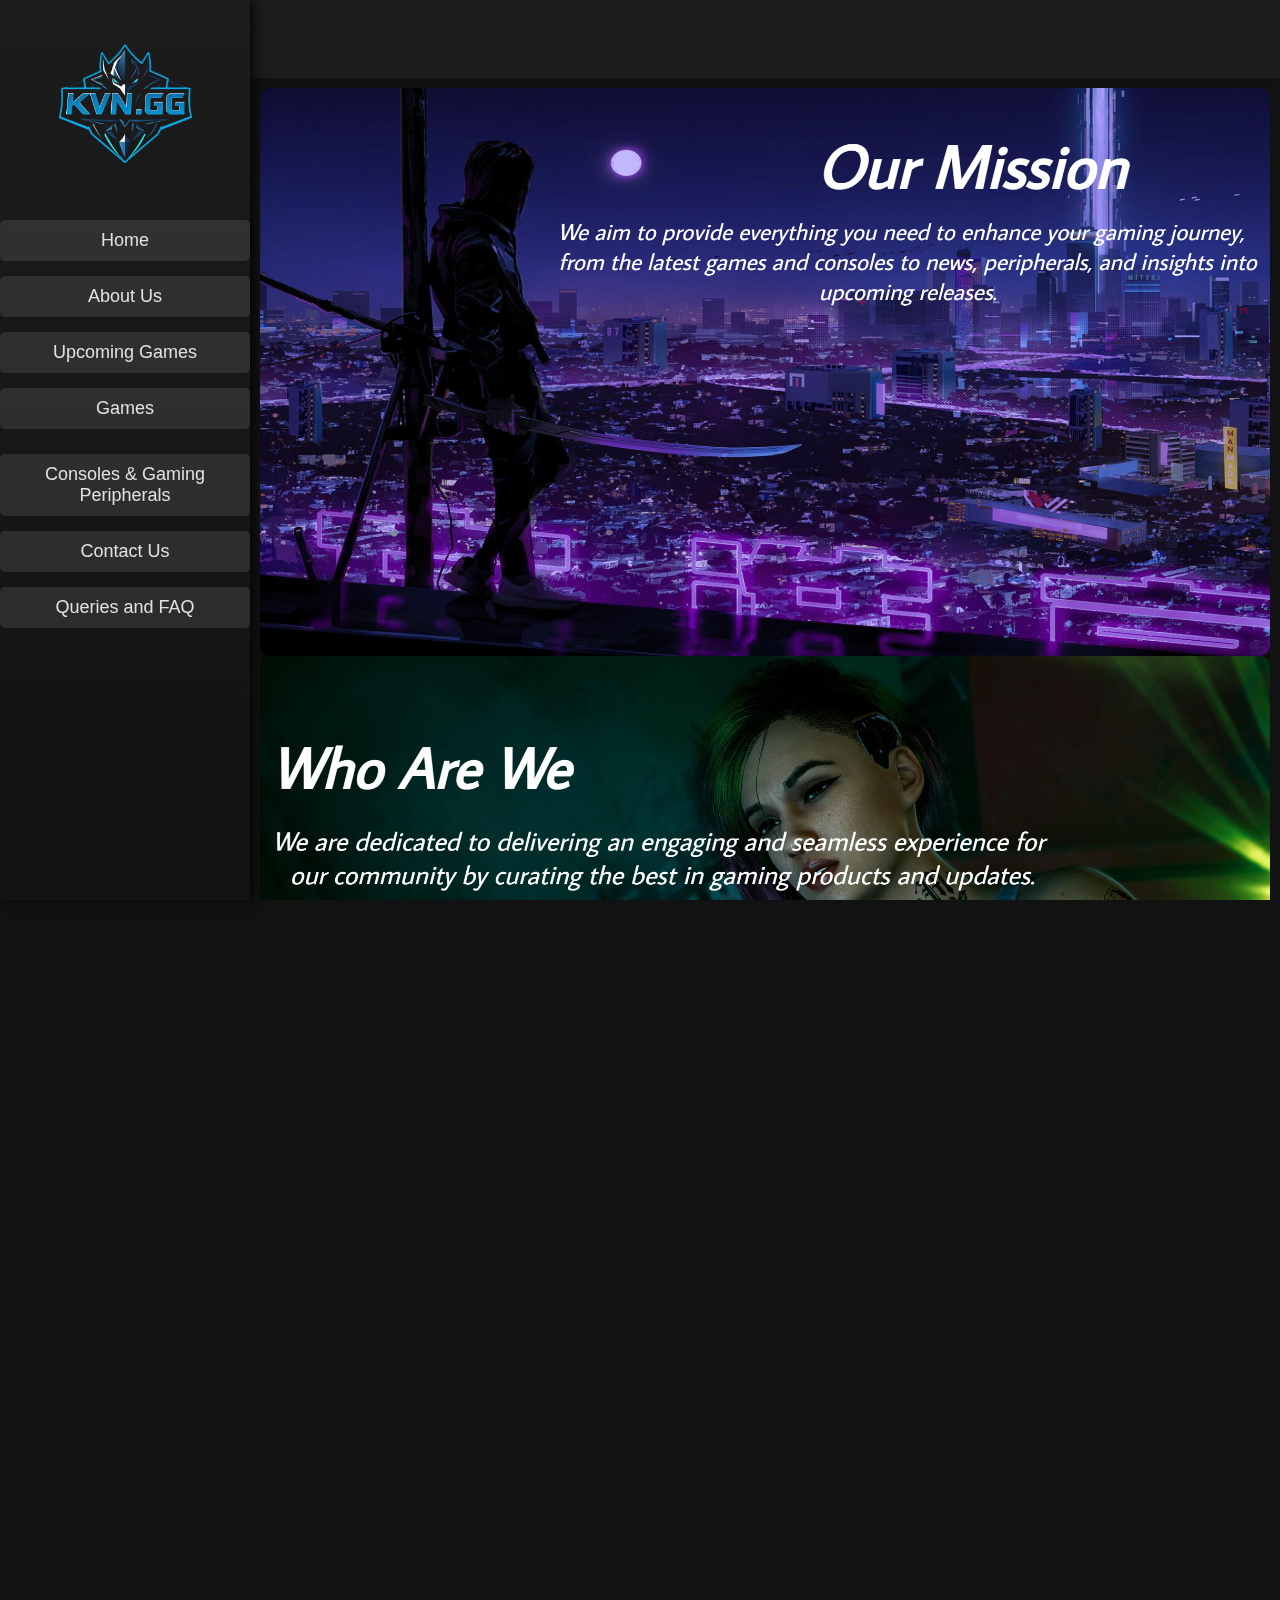
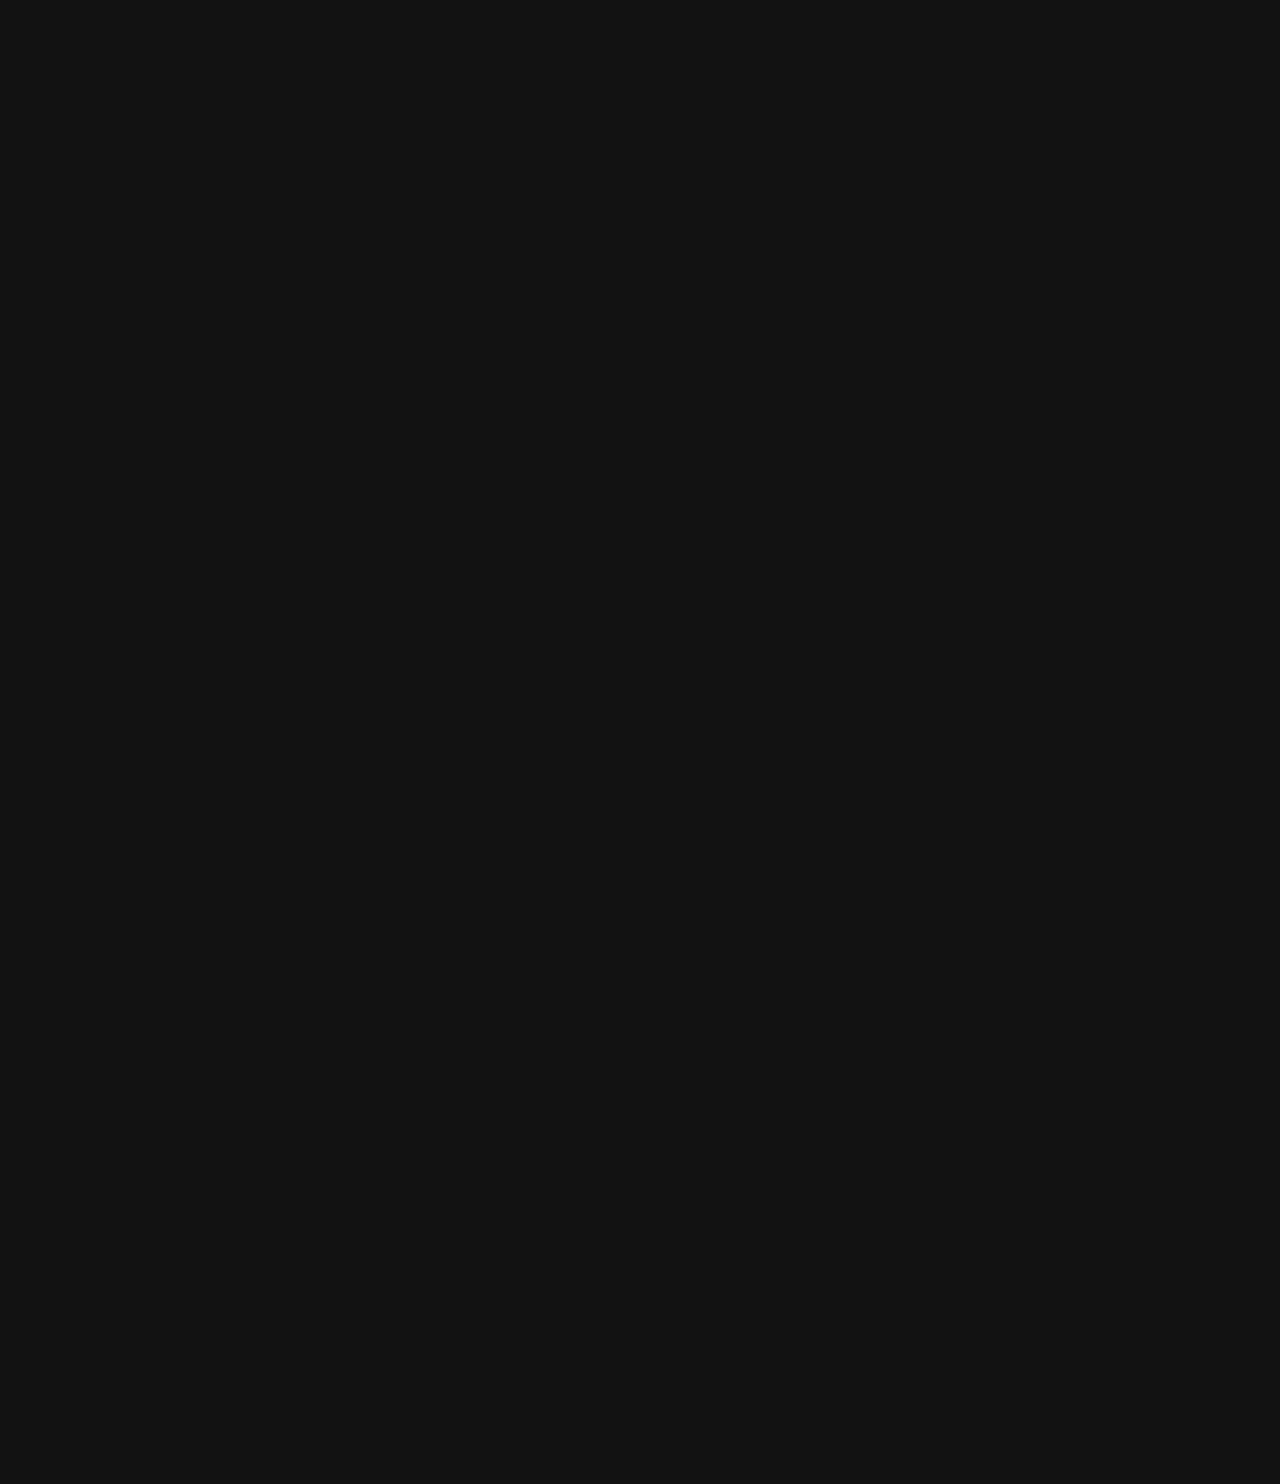
<file: aboutus.html>
<!DOCTYPE html>
<html lang="en">
<head>
    <meta charset="UTF-8">
    <meta name="viewport" content="width=device-width, initial-scale=1.0">
    <title>About Us</title>
    <link rel="stylesheet" href="./css/aboutus.css">

    <link rel="stylesheet" href="https://cdnjs.cloudflare.com/ajax/libs/font-awesome/6.0.0-beta3/css/all.min.css">
</head>
<body>

        
        <div class="nav-container">
    
            <img src="./images/kvn.gglogo.png" alt="KVN.GG Logo" class="logo">
            
            <nav>
                <ul class="nav-list">
                    <li><a href="index.html">Home</a></li>
                    <li>
                        <a href="aboutus.html">About Us</a>
                        
                    </li>
                    <li>
                        <a href="upcominggames.html">Upcoming Games</a>
                       
                    </li>
                    <li>
                        <a href="#games">Games</a>
                        <ul class="dropdown">
                            <li><a href="singleplayergames.html">Single-Player</a></li>
                            <li><a href="multiplayergames.html">Multi-Player</a></li>
                            <li><a href="coopgames.html">CO-OP</a></li>
                        </ul>
                    </li>
                    <li><a href="consoles.html">Consoles & Gaming Peripherals</a></li>
                    <li><a href="contactus.html">Contact Us</a></li>
                    <li><a href="faq.html">Queries and FAQ</a></li>
                </ul>
            </nav>
    
        </div>

    </div>

    <div class="title-bar">
        <h1 class="title-text">About Us</h1>
        <div class="auth-buttons">
            <button class="sign-in">Sign In</button>
            <button class="sign-up">Sign Up</button>
        </div>
    </div>


    <div class="article-section">
        <img src="./images/aboutusp1.jpg" alt="Our Mission">
        <img src="./images/aboutusp2.jpg" alt="Who Are We">
        <img src="./images/aboutusp3.jpg" alt="Our Vision">
    </div> 
    
    <div class="map">
        <iframe
        src="https://www.google.com/maps/embed?pb=!1m18!1m12!1m3!1d63349.48481825159!2d79.83694704999999!3d6.9389178!2m3!1f0!2f0!3f0!3m2!1i1024!2i768!4f13.1!3m3!1m2!1s0x3ae25964f21c5fa1%3A0x13ff67b4763c6d3d!2sDe%20Castro%20Point%2C%20Port%20City%20Colombo!5e0!3m2!1sen!2slk!4v1700000000000!5m2!1sen!2slk"
        class="map"
        allowfullscreen
        loading="lazy">
    </iframe>
    </div>

    <div class="table-container">
        <div class="table-header">
            <h3 class="table-title">Our Stores and Details</h3>
        </div>
        <table class="info-table">
            <thead>
                <tr>
                    <th>Offices</th>
                    <th>Opening Hours</th>
                    <th>Contact Numbers</th>
                    <th>Locations</th>
                </tr>
            </thead>
            <tbody>
                <tr>
                    <td>Head Office</td>
                    <td>8:30am - 7:30pm</td>
                    <td>0112 911 6969</td>
                    <td>Colombo 6</td>
                </tr>
                <tr>
                    <td>Office 1</td>
                    <td>8:30am - 5:30pm</td>
                    <td>0112 711 6969</td>
                    <td>Colombo 9</td>
                </tr>
                <tr>
                    <td>Office 2</td>
                    <td>8:30am - 5:30pm</td>
                    <td>0112 143 6969</td>
                    <td>Colombo 11</td>
                </tr>
                <tr>
                    <td>Office 3</td>
                    <td>8:30am - 5:30pm</td>
                    <td>0112 770 6969</td>
                    <td>Colombo 7</td>
                </tr>
            </tbody>
            <tfoot>
                <tr>
                    <td colspan="4">Where to Find Us</td>
                </tr>
            </tfoot>
        </table>
    </div>
    
    <!-- Footer -->
    <footer class="footer">
        <div class="footer-image">
            <img src="./images/kvn.gglogo2.png" alt="Footer Image">
        </div>
        <div class="footer-content">
            <p>&copy; 2024 <strong>KVN.GG</strong>. All rights reserved.</p>
            <div class="footer-icons">
                <a href="https://twitter.com" target="_blank" class="social-icon twitter" aria-label="Twitter">
                    <i class="fab fa-twitter"></i>
                </a>
                <a href="https://instagram.com" target="_blank" class="social-icon instagram" aria-label="Instagram">
                    <i class="fab fa-instagram"></i>
                </a>
                <a href="mailto:email@example.com" class="social-icon email" aria-label="Email">
                    <i class="fas fa-envelope"></i>
                </a>
            </div>
        </div>
    </footer>
</body>
</html>
</file>
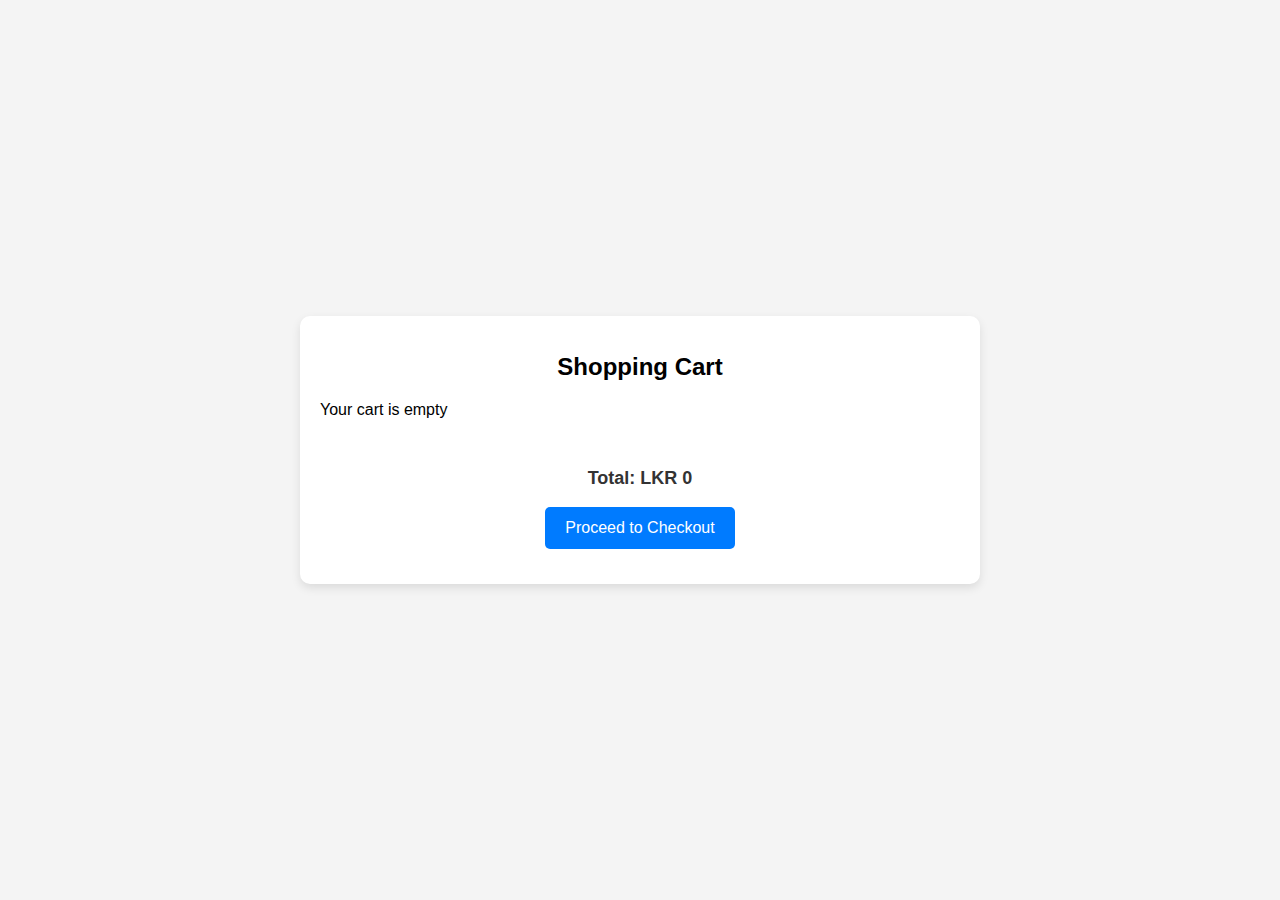
<file: cart.html>
<!DOCTYPE html>
<html lang="en">
<head>
    <meta charset="UTF-8">
    <meta name="viewport" content="width=device-width, initial-scale=1.0">
    <title>Your Cart</title>
    <link rel="stylesheet" href="css/cart.css">
    <link rel="stylesheet" href="https://cdnjs.cloudflare.com/ajax/libs/font-awesome/6.0.0-beta3/css/all.min.css">
</head>
<body>

    <div class="cart-container">
        <h1 class="cart-title">Shopping Cart</h1>
        <ul class="cart-items" id="cart-items">
           
        </ul>
        <div class="cart-footer">
            <div class="total-price">
                <p>Total: <span id="total-price">LKR 0</span></p>
            </div>
            <div class="checkout-btn-container">
                <button class="checkout-btn">Proceed to Checkout</button>
            </div>
        </div>
    </div>

    <script src="js/cart.js"></script>
</body>
</html>
</file>
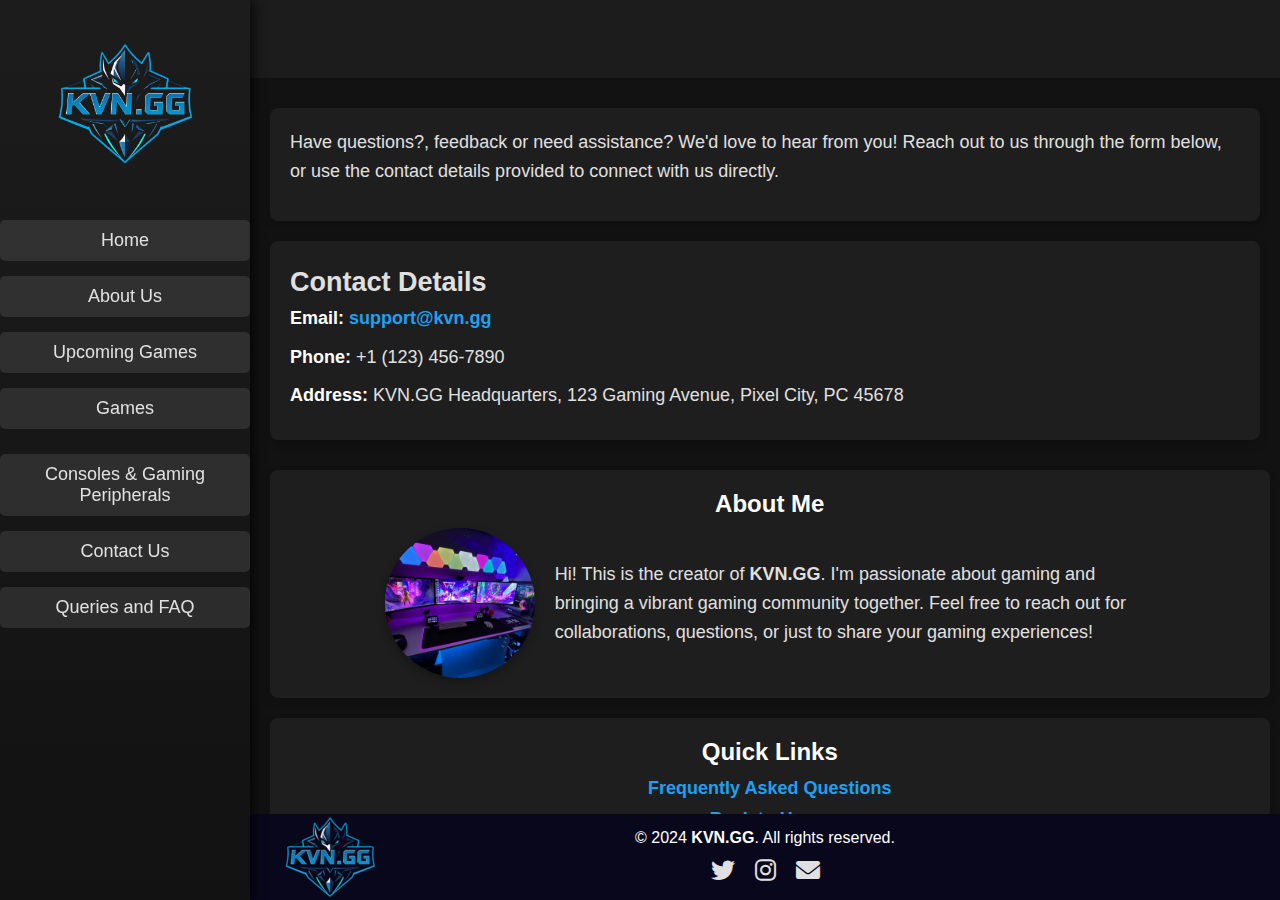
<file: contactus.html>
<!DOCTYPE html>
<html lang="en">
<head>
    <meta charset="UTF-8">
    <meta name="viewport" content="width=device-width, initial-scale=1.0">
    <title>Contact Us</title>
    <link rel="stylesheet" href="./css/contactus.css">

    <link rel="stylesheet" href="https://cdnjs.cloudflare.com/ajax/libs/font-awesome/6.0.0-beta3/css/all.min.css">
</head>
<body>
 
    <div class="nav-container">
      
        <img src="./images/kvn.gglogo.png" alt="KVN.GG Logo" class="logo">
        
  
        <nav>
            <ul class="nav-list">
                <li><a href="index.html">Home</a></li>
                <li>
                    <a href="aboutus.html">About Us</a>
                    
                </li>
                <li>
                    <a href="upcominggames.html">Upcoming Games</a>
                   
                </li>
                <li>
                    <a href="#games">Games</a>
                    <ul class="dropdown">
                        <li><a href="singleplayergames.html">Single-Player</a></li>
                        <li><a href="multiplayergames.html">Multi-Player</a></li>
                        <li><a href="coopgames.html">CO-OP</a></li>
                    </ul>
                </li>
                <li><a href="consoles.html">Consoles & Gaming Peripherals</a></li>
                <li><a href="contactus.html">Contact Us</a></li>
                <li><a href="faq.html">Queries and FAQ</a></li>
            </ul>
        </nav>

    </div>

</div>

  
<div class="title-bar">
    <h1 class="title-text">Contact Us</h1>
    <div class="auth-buttons">
        <button class="sign-in">Sign In</button>
        <button class="sign-up">Sign Up</button>
    </div>
</div>


    <div class="main-content">
        <!-- Introduction Section -->
        <section>
            <p>
                Have questions?, feedback or need assistance? We'd love to hear from you! Reach out to us through the form below, or use the contact details provided to connect with us directly.
            </p>
        </section>

        <!-- Contact Information -->
        <section>
            <h2>Contact Details</h2>
            <ul>
                <li><strong>Email:</strong> <a href="mailto:support@kvn.gg">support@kvn.gg</a></li>
                <li><strong>Phone:</strong> +1 (123) 456-7890</li>
                <li><strong>Address:</strong> KVN.GG Headquarters, 123 Gaming Avenue, Pixel City, PC 45678</li>
            </ul>
        </section>
    </div>

    <section class="about-me">
        <h2>About Me</h2>
        <div class="bio-container">
            <img src="./images/Gaming room.jpg" alt="Your Name" class="my-photo">
            <div class="bio-text">
                <p>
                    Hi! This is the creator of <strong>KVN.GG</strong>. 
                    I'm passionate about gaming and bringing a vibrant gaming community together. 
                    Feel free to reach out for collaborations, questions, or just to share your gaming experiences!
                </p>
            </div>
        </div>
    </section>

    <section class="quick-links">
        <h2>Quick Links</h2>
        <ul>
            <li><a href="faq.html">Frequently Asked Questions</a></li>
            <li><a href="index.html">Back to Home</a></li>
        </ul>
    </section>
        
    

    <!-- Footer -->
    <footer class="footer">
        <div class="footer-image">
            <img src="./images/kvn.gglogo2.png" alt="Footer Image">
        </div>
        <div class="footer-content">
            <p>&copy; 2024 <strong>KVN.GG</strong>. All rights reserved.</p>
            <div class="footer-icons">
                <a href="https://twitter.com" target="_blank" class="social-icon twitter" aria-label="Twitter">
                    <i class="fab fa-twitter"></i>
                </a>
                <a href="https://instagram.com" target="_blank" class="social-icon instagram" aria-label="Instagram">
                    <i class="fab fa-instagram"></i>
                </a>
                <a href="mailto:email@example.com" class="social-icon email" aria-label="Email">
                    <i class="fas fa-envelope"></i>
                </a>
            </div>
        </div>
    </footer>
</body>
</html>
</file>
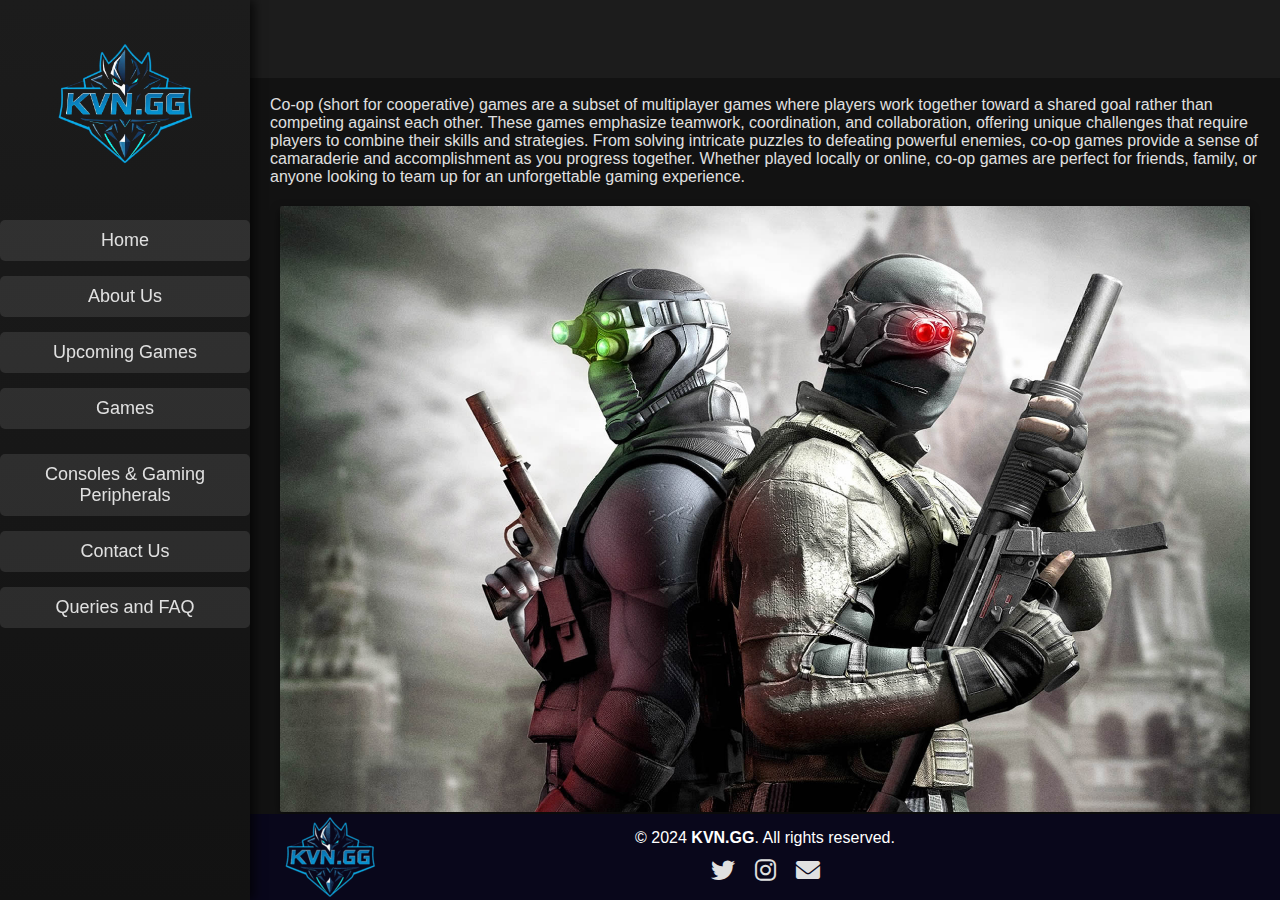
<file: coopgames.html>
<!DOCTYPE html>
<html lang="en">
<head>
    <meta charset="UTF-8">
    <meta name="viewport" content="width=device-width, initial-scale=1.0">
    <title>CO-OP Games</title>
    <link rel="stylesheet" href="./css/coopgames.css">
    <link rel="stylesheet" href="https://cdnjs.cloudflare.com/ajax/libs/font-awesome/6.0.0-beta3/css/all.min.css">
  
    <link href="https://fonts.googleapis.com/css2?family=Roboto:wght@400;700&display=swap" rel="stylesheet">
    <link href="https://fonts.googleapis.com/css2?family=Poppins:wght@300;400;600&display=swap" rel="stylesheet">
</head>
<body>

    <div class="title-bar">
        <h1 class="title-text">Best Co-op Games</h1>
        <div class="auth-buttons">
            <button class="sign-in">Sign In</button>
            <button class="sign-up">Sign Up</button>
        </div>
    </div>

    <div class="nav-container">
      
        <img src="./images/kvn.gglogo.png" alt="KVN.GG Logo" class="logo">
        
     
        <nav>
            <ul class="nav-list">
                <li><a href="index.html">Home</a></li>
                <li>
                    <a href="aboutus.html">About Us</a>
                    
                </li>
                <li>
                    <a href="upcominggames.html">Upcoming Games</a>
                   
                </li>
                <li>
                    <a href="#games">Games</a>
                    <ul class="dropdown">
                        <li><a href="singleplayergames.html">Single-Player</a></li>
                        <li><a href="multiplayergames.html">Multi-Player</a></li>
                        <li><a href="coopgames.html">CO-OP</a></li>
                    </ul>
                </li>
                <li><a href="consoles.html">Consoles & Gaming Peripherals</a></li>
                <li><a href="contactus.html">Contact Us</a></li>
                <li><a href="faq.html">Queries and FAQ</a></li>
            </ul>
        </nav>

    </div>

</div>

    <div class="main-content">

        <div class="Topic">
            <br><p>
                Co-op (short for cooperative) games are a subset of multiplayer games where players work together toward a shared goal rather 
                than competing against each other. These games emphasize teamwork, coordination, and collaboration, offering unique challenges 
                that require players to combine their skills and strategies. From solving intricate puzzles to defeating powerful enemies, 
                co-op games provide a sense of camaraderie and accomplishment as you progress together. Whether played locally or online, 
                co-op games are perfect for friends, family, or anyone looking to team up for an unforgettable gaming experience.
            </p>
        </div>
        <div class="intro-image-container">
            <img src="./images/coopall.jpg" alt="Introductory Image" class="intro-image">
            <div class="image-description">
                Sometimes gaming is better when it's about teamwork, shared laughs, and collective victories. 
                Co-op games let you and your companions join forces, whether you're solving tricky puzzles, embarking on epic adventures, 
                or battling through waves of enemies together. The beauty of co-op games lies in their ability to bring people closer—building 
                trust and coordination as you tackle challenges side by side. Our curated list of the best co-op games spans console and PC titles, 
                local couch co-op classics, and online multiplayer hits. From lighthearted fun to intense, strategy-driven gameplay, these 
                co-op experiences are perfect for friends, family, or anyone looking to team up for an unforgettable gaming journey. 
                Dive in and discover the best co-op games to play right now!
            </div>
        </div>  
       
        <div class="article-list">
            <div class="article-title">   
                <h2>A Way Out </h2>
            </div>
                <ul>
                    <li>
                        <a href="#">
                            <img src="./images/awayaoutcoop.jpg" alt="Article Image">
                            <p>Price: LKR 12,000 <br> Release Date: March 23, 2018 <br> Platforms: PlayStation 4, Xbox One, Xbox Series X and Series S, Microsoft Windows</p>
                            <div class="article-details">
                                <span> A Way Out is a cooperative action-adventure game played from a third-person perspective. It is specifically designed for split-screen 
                                    cooperative multiplayer. In the game, players control Leo and Vincent, two convicted prisoners 
                                    who must break out of prison and stay on the run from authorities.</span>
                            </div>
                        </a>
                    </li>
                    <li>
                        <div class="article-title">   
                            <h2>Dying Light 2 Stay Human </h2>
                        </div>
                    <a href="#">
                        <img src="./images/dyinglightcoop.jpg" alt="Article Image">
                        <p>Price: LKR 18,000 <br> Release Date: February 3, 2022 <br> Platforms: PlayStation 5, PlayStation 4, Xbox One, Nintendo Switch, Xbox Series X and Series S, GeForce Now, Microsoft Windows</p>
                        <div class="article-details">
                            <span> Dying Light 2 is a cooperative action role-playing survival horror video game featuring a zombie apocalyptic-themed open world. 
                                Set 22 years after Dying Light, it stars a new protagonist named Aiden Caldwell (voiced by Jonah Scott), who has various parkour skills.</span>
                        </div>
                    </a>
                </li>
                <li>
                    <div class="article-title">   
                        <h2>It Takes Two </h2>
                    </div>
                    <a href="#">
                        <img src="./images/ittakestwo.jpg" alt="Article Image">
                        <p>Price: LKR 12,000 <br>Release Date: March 25, 2021 <br>Platforms:  PlayStation 5, Nintendo Switch, PlayStation 4, Xbox One, Microsoft Windows</p>
                        <div class="article-details">
                            <span> It Takes Two is an action-adventure video game with elements from platform games. It is specifically designed for 
                                split-screen cooperative multiplayer. The game features a large number of game mechanics from various video game genres.
                                For instance, in one level, Cody gains the ability to rewind time, whereas May can replicate herself. 
                                Players have to cooperate with each other and utilize these abilities in order to progress.</span>
                        </div>
                    </a>
                </li>
                <li>
                    <div class="article-title">   
                        <h2>The Dark Pictures Anthology: Little Hope </h2>
                    </div>
                    <a href="#">
                        <img src="./images/littlehope.jpg" alt="Articl Image">
                        <p>Price: LKR 6,000 <br> Release Date: October 30, 2020 <br> Platforms: PlayStation 5, Nintendo Switch, PlayStation 4, GeForce Now, Xbox Series X and Series S, Microsoft Windows, Xbox One </p>
                        <div class="article-details">
                            <span> The Dark Pictures Anthology: Little Hope is a video game played from a third-person perspective in which the player assumes control 
                                of five characters who are trapped in a ghost town of Little Hope. The player needs to choose different dialogue options, 
                                which will influence the course of the narrative and the relationships between the protagonists. 
                                The game can be played multiple times, as there are multiple endings and multiple scenarios based on the 
                                decisions that the players make.</span>
                        </div>
                    </a>
                </li>
                <li>
                    <div class="article-title">   
                        <h2>The Dark Pictures Anthology: Man of Medan </h2>
                    </div>
                    <a href="#">
                        <img src="./images/manofmedan.png" alt="Article Image">
                        <p>Price: LKR 6,000 <br> Release Date: August 30, 2019 <br> Platforms: PlayStation 5, Nintendo Switch, PlayStation 4, GeForce Now, Xbox Series X and Series S, Microsoft Windows, Xbox One</p>
                        <div class="article-details">
                            <span> The Dark Pictures Anthology: Man of Medan is an interactive drama and survival horror game developed on Unreal Engine 4 by Supermassive
                                Games and played from a third-person perspective in which single or multiple players assume control of five different characters 
                                that become trapped on board a ghost ship.</span>
                        </div>
                    </a>
                </li>
                <li>
                    <div class="article-title">   
                        <h2>Left 4 Dead </h2>
                    </div>
                    <a href="#">
                        <img src="./images/left4dead.jpg" alt="Article Image">
                        <p>Price: LKR 3,000 <br> Release Date: November 17, 2008 <br> Platforms: Xbox 360, Microsoft Windows, macOS, GeForce Now, Classic Mac OS</p>
                        <div class="article-details">
                            <span> Left 4 Dead is a first-person shooter in which the player takes control of one of four survivors; 
                                if human players are not available, the remaining survivors are filled by AI-controlled bots. They play through campaigns fighting
                                off the infected—living humans who have been infected with a rabies-like virus that causes psychosis. 
                                The overarching goal is not to clear infected, but only to reach the next safe area alive.</span>
                        </div>
                    </a>
                </li>
                <li>
                    <div class="article-title">   
                        <h2>Grounded </h2>
                    </div>
                    <a href="#">
                        <img src="./images/grounded.jpg" alt="Article Image">
                        <p>Price: LKR 12,000 <br> Release Date: July 28, 2020 <br> Platforms:  PlayStation 5, Nintendo Switch, PlayStation 4, Xbox One, Xbox Series X and Series S, Microsoft Windows</p>
                        <div class="article-details">
                            <span> Grounded is a cooperative survival game that can be played either in first-person or a third-person. In the game, the protagonist is 
                                shrunk to the size of an ant and must strive to survive in a backyard. In the game, the player character (Max, Willow, Pete or Hoops) 
                                needs to consume an adequate amount of food and water, or they will lose health due to starvation or dehydration respectively.</span>
                        </div>
                    </a>
                </li>
                <li>
                    <div class="article-title">   
                        <h2>The Dark Pictures Anthology: The Devil in Me </h2>
                    </div>
                    <a href="#">
                        <img src="./images/devilinme.jpg" alt="Article Image">
                        <p>Price: LKR 12,000 <br> Release Date: November 18, 2022 <br> Platforms: PlayStation 5, Nintendo Switch, PlayStation 4, GeForce Now, Xbox Series X and Series S, Microsoft Windows, Xbox One</p>
                        <div class="article-details">
                            <span> The Devil in Me is an interactive drama cooperative and survival horror game with slasher horror elements developed on Unreal Engine 4 
                                that is presented from a third-person perspective, and takes place at a replica of H. H. Holmes' 
                                "Murder Castle". Players take control of five protagonists who are members of a documentary film crew who are 
                                shooting the season finale of their documentary series that focuses on Holmes, when they receive an invite to a modern-day 
                                replica of the "Murder Castle" hotel.</span>
                        </div>
                    </a>
                </li>
                <li>
                    <div class="article-title">   
                        <h2>Little Nightmares II </h2>
                    </div>
                    <a href="#">
                        <img src="./images/littlenight.jpg" alt="Article Image">
                        <p>Price: LKR 9,000 <br> Release Date: February 10, 2021<br> Platforms: PlayStation 5, Nintendo Switch, PlayStation 4, Xbox One, Microsoft Windows</p>
                        <div class="article-details">
                            <span> Little Nightmares II is similar to its predecessor; the player explores a 3D world, encountering platforming situations and puzzles
                                that must be solved to proceed. Unlike the first game, the player is not completely helpless; Mono has the ability to grab
                                certain items and swing them to break objects or to fight back against smaller foes, although he, like Six, must rely on stealth
                                and the environment to evade larger foes.</span>
                        </div>
                    </a>
                </li>
                <li>
                    <div class="article-title">   
                        <h2>Helldivers 2 </h2>
                    </div>
                    <a href="#">
                        <img src="./images/helld2.jpg" alt="Article Image">
                        <p>Price: LKR 12,000 <br> Release Date: February 8, 2024 <br> Platforms: PlayStation 5, Microsoft Windows</p>
                        <div class="article-details">
                            <span> Helldivers 2 is a shooter game primarily played from a third-person perspective. Players complete tasks (called "Missions") 
                                in procedurally generated levels (or "Operations") while fending off hordes of enemies.
                                It features cooperative multiplayer with up to four players, but does not include a dedicated single-player 
                                campaign. </span>
                        </div>
                    </a>
                </li>
            </ul>
        </div>

    <footer class="footer">
        <div class="footer-image">
            <img src="./images/kvn.gglogo2.png" alt="Footer Image">
        </div>
        <div class="footer-content">
            <p>&copy; 2024 <strong>KVN.GG</strong>. All rights reserved.</p>
            <div class="footer-icons">
                <a href="https://twitter.com" target="_blank" class="social-icon twitter" aria-label="Twitter">
                    <i class="fab fa-twitter"></i>
                </a>
                <a href="https://instagram.com" target="_blank" class="social-icon instagram" aria-label="Instagram">
                    <i class="fab fa-instagram"></i>
                </a>
                <a href="mailto:email@example.com" class="social-icon email" aria-label="Email">
                    <i class="fas fa-envelope"></i>
                </a>
            </div>
        </div>
    </footer>

   
</body>
</html>
</file>
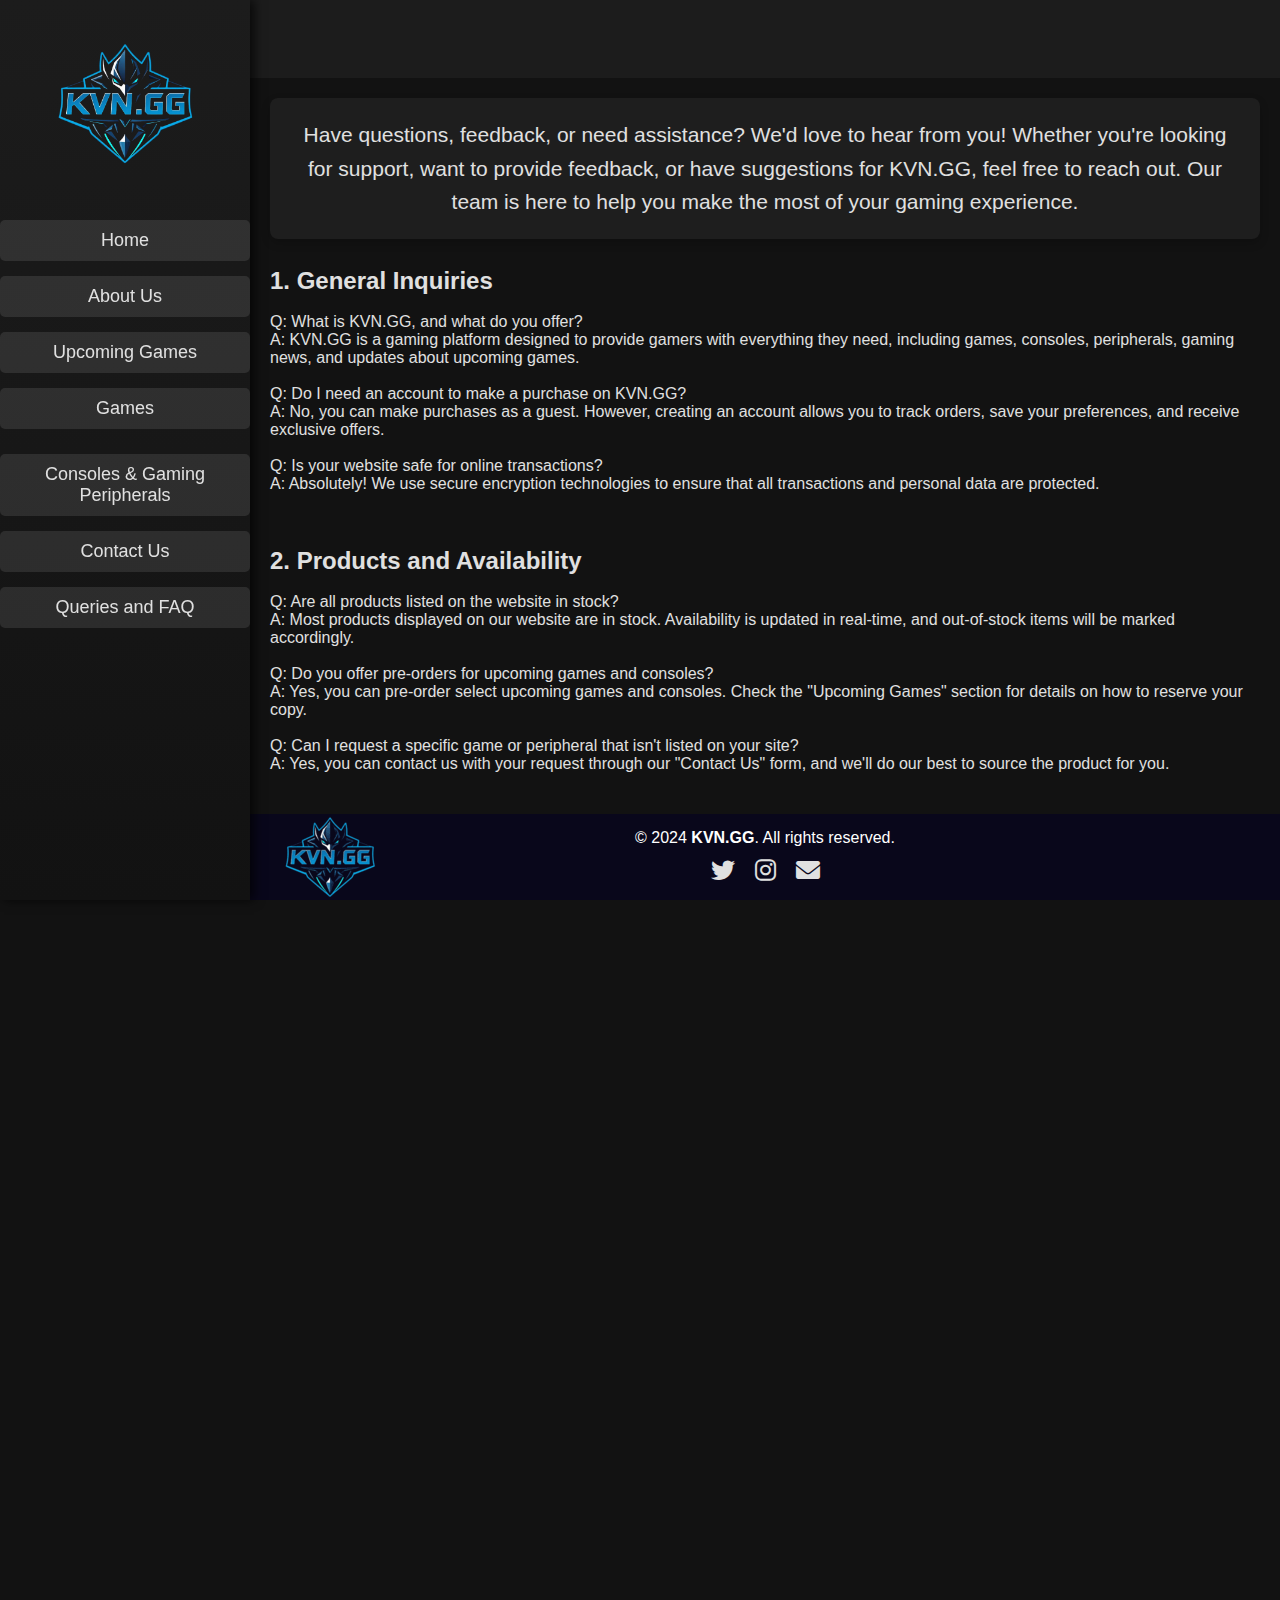
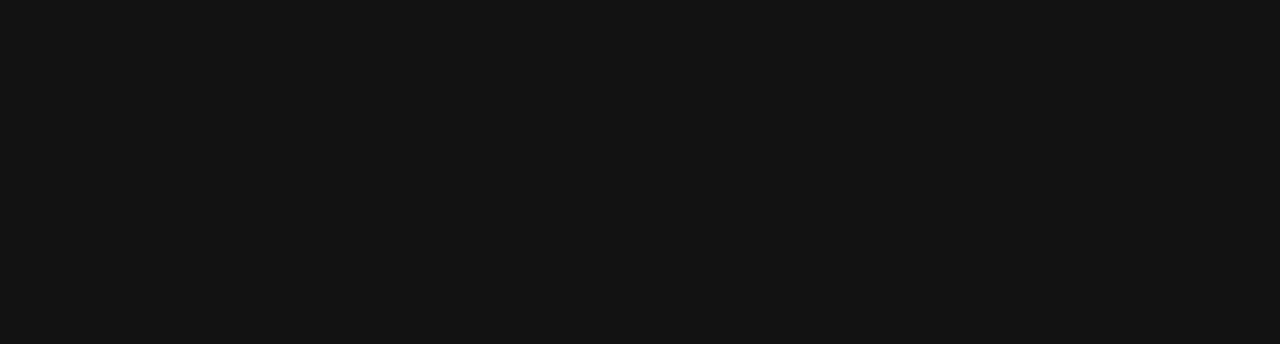
<file: faq.html>
<!DOCTYPE html>
<html lang="en">
<head>
    <meta charset="UTF-8">
    <meta name="viewport" content="width=device-width, initial-scale=1.0">
    <title>FAQ</title>
    <link rel="stylesheet" href="./css/faq.css">
    <!-- FontAwesome for Social Media Icons -->
    <link rel="stylesheet" href="https://cdnjs.cloudflare.com/ajax/libs/font-awesome/6.0.0-beta3/css/all.min.css">
</head>
<body>

        <!-- Navigation Menu -->
        <div class="nav-container">
            <!-- Logo -->
            <img src="./images/kvn.gglogo.png" alt="KVN.GG Logo" class="logo">
            
            <!-- Navigation Menu -->
            <nav>
                <ul class="nav-list">
                    <li><a href="index.html">Home</a></li>
                    <li><a href="aboutus.html">About Us</a></li>
                    <li><a href="upcominggames.html">Upcoming Games</a></li>
                    <li>
                        <a href="#games">Games</a>
                        <ul class="dropdown">
                            <li><a href="singleplayergames.html">Single-Player</a></li>
                            <li><a href="multiplayergames.html">Multi-Player</a></li>
                            <li><a href="coopgames.html">CO-OP</a></li>
                        </ul>
                    </li>
                    <li><a href="consoles.html">Consoles & Gaming Peripherals</a></li>
                    <li><a href="contactus.html">Contact Us</a></li>
                    <li><a href="faq.html">Queries and FAQ</a></li>
                </ul>
            </nav>
        </div>
    </div>

    <!-- Main Content Wrapper -->
    <div class="content-wrapper">
    
        
    <div class="title-bar">
        <h1 class="title-text">Queries and FAQ</h1>
        <div class="auth-buttons">
            <button class="sign-in">Sign In</button>
            <button class="sign-up">Sign Up</button>
        </div>
    </div>

        <div class="main-content">
            <div class="intro-section">
                <p>
                    Have questions, feedback, or need assistance? We'd love to hear from you! Whether you're looking for support, 
                    want to provide feedback, or have suggestions for KVN.GG, feel free to reach out. Our team is here to help 
                    you make the most of your gaming experience.
                </p>
            </div>

            <!-- FAQ Sections -->
            <div class="article-title">
                <br><h2>1. General Inquiries</h2><br>
            </div>
            <div class="article-list">
                <p>
                    Q: What is KVN.GG, and what do you offer?<br>
                    A: KVN.GG is a gaming platform designed to provide gamers with everything they need, including games, consoles, peripherals, 
                    gaming news, and updates about upcoming games.
                    <br><br>
                    Q: Do I need an account to make a purchase on KVN.GG?<br>
                    A: No, you can make purchases as a guest. However, creating an account allows you to track orders, save your preferences, 
                    and receive exclusive offers.
                    <br><br>
                    Q: Is your website safe for online transactions?<br>
                    A: Absolutely! We use secure encryption technologies to ensure that all transactions and personal data are protected.
                    <br><br><br>
                </p>
            </div>

            <div class="article-title">
                <br><h2>2. Products and Availability</h2><br>
            </div>
            <div class="article-list">
                <p>
                    Q: Are all products listed on the website in stock?<br>
                    A: Most products displayed on our website are in stock. Availability is updated in real-time, and out-of-stock items 
                    will be marked accordingly.
                    <br><br>
                    Q: Do you offer pre-orders for upcoming games and consoles?<br>
                    A: Yes, you can pre-order select upcoming games and consoles. Check the "Upcoming Games" section for details on how to 
                    reserve your copy.
                    <br><br>
                    Q: Can I request a specific game or peripheral that isn't listed on your site?<br>
                    A: Yes, you can contact us with your request through our "Contact Us" form, and we'll do our best to source the product for you.
                    <br><br><br>
                </p>
            </div>

            <div class="article-title">
                <br><h2>3. Purchases and Payments</h2><br>
            </div>
            <div class="article-list">
                <p>
                    Q: What payment methods do you accept?<br>
                    A: We accept major credit cards, PayPal, and other secure payment options like Google Pay and Apple Pay.
                    <br><br>
                    Q: Can I cancel or modify an order after placing it?<br>
                    A: Orders can be modified or canceled within 24 hours of placement by contacting our support team.
                    <br><br>
                    Q: Are there any discounts or promotions available?<br>
                    A: Yes, we frequently run sales and promotions. Follow us on social media to stay updated!
                    <br><br><br>
                </p>
            </div>

            <div class="article-title">
                <br><h2>4. Support and Assistance</h2><br>
            </div>
            <div class="article-list">
                <p>
                    Q: How can I contact your customer support team?<br>
                    A: You can reach us via the "Contact Us" form on our website or email us at support@kvn.gg.
                    <br><br>
                    Q: What should I do if I encounter technical issues on the website?<br>
                    A: Please clear your browser cache and cookies, then try again. If the problem persists, contact us with details about the issue.
                    <br><br>
                    Q: Do you provide assistance with setting up consoles or peripherals?<br>
                    A: Yes, we offer step-by-step guides and troubleshooting tips for setting up consoles and peripherals in our "Support" section.
                    <br><br>
                </p>
            </div>

            <!-- Contact Form Section -->
            <div class="form-section">
                <h2>Get In Touch With Us </h2>
                <form action="/submit-query" method="post">
                    <label for="name">Name:</label><br>
                    <input type="text" id="name" name="name" required><br><br>
                    
                    <label for="email">Email:</label><br>
                    <input type="email" id="email" name="email" required><br><br>
                    
                    <label for="message">Your Message:</label><br>
                    <textarea id="message" name="message" rows="5" required></textarea><br><br>
                    
                    <button type="submit">Submit</button>
                </form>
            </div>
        </div>
    </div>

    <!-- Footer -->
    <footer class="footer">
        <div class="footer-image">
            <img src="./images/kvn.gglogo2.png" alt="Footer Image">
        </div>
        <div class="footer-content">
            <p>&copy; 2024 <strong>KVN.GG</strong>. All rights reserved.</p>
            <div class="footer-icons">
                <a href="https://twitter.com" target="_blank" class="social-icon twitter" aria-label="Twitter">
                    <i class="fab fa-twitter"></i>
                </a>
                <a href="https://instagram.com" target="_blank" class="social-icon instagram" aria-label="Instagram">
                    <i class="fab fa-instagram"></i>
                </a>
                <a href="mailto:email@example.com" class="social-icon email" aria-label="Email">
                    <i class="fas fa-envelope"></i>
                </a>
            </div>
        </div>
    </footer>
</body>
</html>
</file>
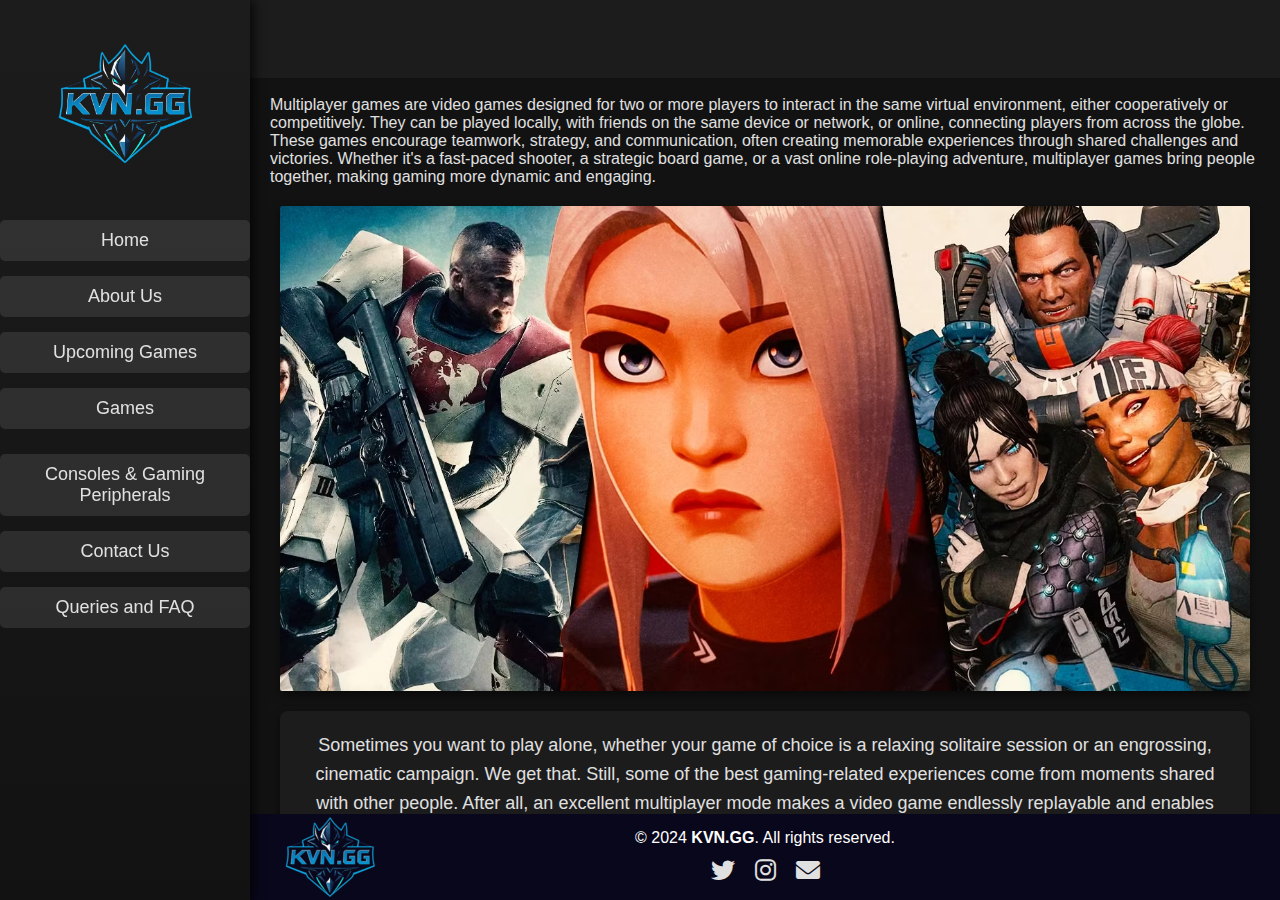
<file: multiplayergames.html>
<!DOCTYPE html>
<html lang="en">
<head>
    <meta charset="UTF-8">
    <meta name="viewport" content="width=device-width, initial-scale=1.0">
    <title>Muiltiplayer Games</title>
    <link rel="stylesheet" href="./css/multiplayergames.css">
    <link rel="stylesheet" href="https://cdnjs.cloudflare.com/ajax/libs/font-awesome/6.0.0-beta3/css/all.min.css">
    <!-- Google Fonts -->
    <link href="https://fonts.googleapis.com/css2?family=Roboto:wght@400;700&display=swap" rel="stylesheet">
    <link href="https://fonts.googleapis.com/css2?family=Poppins:wght@300;400;600&display=swap" rel="stylesheet">
</head>
<body>
    <input type="checkbox" id="menu-toggle" class="menu-toggle">
    <label for="menu-toggle" class="hamburger-menu" aria-label="Toggle menu">
        <span></span>
        <span></span> 
        <span></span>
    </label>

    <div class="title-bar">
        <h1 class="title-text">Best Muiltiplayer Games</h1>
        <div class="auth-buttons">
            <button class="sign-in">Sign In</button>
            <button class="sign-up">Sign Up</button>
        </div>
    </div>

    <div class="nav-container">
        <!-- Logo -->
        <img src="./images/kvn.gglogo.png" alt="KVN.GG Logo" class="logo">
        
        <!-- Navigation Menu -->
        <nav>
            <ul class="nav-list">
                <li><a href="index.html">Home</a></li>
                <li>
                    <a href="aboutus.html">About Us</a>
                    
                </li>
                <li>
                    <a href="upcominggames.html">Upcoming Games</a>
                   
                </li>
                <li>
                    <a href="#games">Games</a>
                    <ul class="dropdown">
                        <li><a href="singleplayergames.html">Single-Player</a></li>
                        <li><a href="multiplayergames.html">Multi-Player</a></li>
                        <li><a href="coopgames.html">CO-OP</a></li>
                    </ul>
                </li>
                <li><a href="consoles.html">Consoles & Gaming Peripherals</a></li>
                <li><a href="contactus.html">Contact Us</a></li>
                <li><a href="faq.html">Queries and FAQ</a></li>
            </ul>
        </nav>

    </div>

    <div class="main-content">

        <div class="Topic">
            <br><p>
                Multiplayer games are video games designed for two or more players to interact in the same virtual environment, 
                either cooperatively or competitively. They can be played locally, with friends on the same device or network, or 
                online, connecting players from across the globe. These games encourage teamwork, strategy, and communication, often 
                creating memorable experiences through shared challenges and victories. Whether it's a fast-paced shooter, a 
                strategic board game, or a vast online role-playing adventure, multiplayer games bring people together, making 
                gaming more dynamic and engaging.
            </p>
        </div>
        <div class="intro-image-container">
            <img src="./images/multiplayerall.jpg" alt="Introductory Image" class="intro-image">
            <div class="image-description">
                Sometimes you want to play alone, whether your game of choice is a relaxing solitaire session or an engrossing, 
                cinematic campaign. We get that. Still, some of the best gaming-related experiences come from moments shared with 
                other people. After all, an excellent multiplayer mode makes a video game endlessly replayable and enables good 
                times with local friends or strangers across the country—as long as the servers stay up. Our list of the best 
                multiplayer games casts a wide net that includes console and PC games, competitive and cooperative titles, casual 
                board games and serious esports fare, and, of course, battle royales, shooters, and fighters. If you're interested 
                in playing a game with at least one other person, you'll find something that catches your eye here. These are the 
                best multiplayer video games that you and your friends should play right now.
            </div>
        </div>  
       
        <div class="article-list">
            <div class="article-title">   
                <h2>Fortnite </h2>
            </div>
                <ul>
                    <li>
                        <a href="#">
                            <img src="./images/fortnitemulti.jpg" alt="Article Image">
                            <p>Price: Free-To-Play <br> Release Date: July 21, 2017 <br> Platforms: PlayStation 4, PlayStation 5, Xbox One, Xbox One S, Xbox One S All-Digital Edition, and Xbox One Series X|S,  Microsoft Windows, Android, IOS</p>
                            <div class="article-details">
                                <span> Fortnite is an online video game and game platform developed by Epic Games and released in 2017. 
                                    It is available in seven distinct game mode versions that otherwise share the same general 
                                    gameplay and game engine: Fortnite Battle Royale, a free-to-play battle royale game in which up to 100 players
                                    fight to be the last person standing is the winner.</span>
                            </div>
                        </a>
                    </li>
                    <li>
                        <div class="article-title">   
                            <h2>Valorant </h2>
                        </div>
                    <a href="#">
                        <img src="./images/valorantmulti.jpeg" alt="Article Image">
                        <p>Price: Free-To-Play <br> Release Date: June 2, 2020 <br> PlayStation 5, Microsoft Windows, Xbox Series X and Series S, Android</p>
                        <div class="article-details">
                            <span> Valorant is a first-person tactical hero shooter video game developed and published by Riot Games. 
                                Valorant takes inspiration from the Counter-Strike series, borrowing several mechanics 
                                such as the buy menu, spray patterns, and inaccuracy while moving.</span>
                        </div>
                    </a>
                </li>
                <li>
                    <div class="article-title">   
                        <h2>Grand Theft Auto V </h2>
                    </div>
                    <a href="#">
                        <img src="./images/gtavmulti.jpeg" alt="Article Image">
                        <p>Price: LKR 9,000 <br>Release Date: September 17, 2013 <br>PlayStation 5, PlayStation 4, PlayStation 3, Xbox One, Xbox 360, Xbox Series X and Series S, Microsoft Windows</p>
                        <div class="article-details">
                            <span> Grand Theft Auto V is an action-adventure game played from either a third-person or first-person perspective. 
                                Players complete missions—linear scenarios with set objectives—to progress through the story. 
                                Outside of the missions, players may freely roam the open world. Composed of the San Andreas open countryside area, 
                                and its fictional Blaine County and city of Los Santos, the world is much larger in area than earlier entries in the series.</span>
                        </div>
                    </a>
                </li>
                <li>
                    <div class="article-title">   
                        <h2>The Crew Motorfest </h2>
                    </div>
                    <a href="#">
                        <img src="./images/crewmulti.jpg" alt="Article Image">
                        <p>Price: LKR 21,000 <br> Release Date: September 11, 2023 <br> PlayStation 4, PlayStation 5, Windows, Xbox One, and Xbox Series X/S.</p>
                        <div class="article-details">
                            <span> The Crew Motorfest is an online-only 2023 racing video game developed by Ubisoft Ivory Tower and published by Ubisoft.
                                The Crew Motorfest is set in a scaled-down version of the islands of O'ahu and Maui in Hawaii. It is themed around a festival 
                                that will serve as the main area for accessing the various events in the game, which is similar to that of the 
                                Forza Horizon series of games.</span>
                        </div>
                    </a>
                </li>
                <li>
                    <div class="article-title">   
                        <h2>Rocket League </h2>
                    </div>
                    <a href="#">
                        <img src="./images/rocketmulti.jpg" alt="Article Image">
                        <p>Price: Free-To-Play <br> Release Date: July 7, 2015 <br>  Nintendo Switch, PlayStation 4, Xbox One, GeForce Now, Microsoft Windows, Linux, Mac operating systems</p>
                        <div class="article-details">
                            <span> Rocket League is a vehicular soccer video game developed and published by Psyonix for various home consoles and computers.
                                Rocket League's gameplay is largely the same as that of its predecessor, Supersonic Acrobatic Rocket-Powered Battle-Cars. 
                                Players control a rocket-powered car and use it to hit a ball that is much larger than the cars towards the other team's goal 
                                area to score goals, in a way that resembles indoor soccer, with elements reminiscent of a demolition derby.</span>
                        </div>
                    </a>
                </li>
                <li>
                    <div class="article-title">   
                        <h2>Counter-Strike 2 </h2>
                    </div>
                    <a href="#">
                        <img src="./images/cs2mullti.jpg" alt="Article Image">
                        <p>Price: Free-To-Play <br> Release Date: September 27, 2023 <br> Platforms:  Microsoft Windows, Linux</p>
                        <div class="article-details">
                            <span> Counter-Strike 2 ia a tactical first-person shooter game developed and published by Valve. 
                                It is the fifth entry in the Counter-Strike series, developed as an updated version of the previous entry, 
                                Counter-Strike: Global Offensive (2012).</span>
                        </div>
                    </a>
                </li>
                <li>
                    <div class="article-title">   
                        <h2>Forza Horizon 4 </h2>
                    </div>
                    <a href="#">
                        <img src="./images/forza4multi.jpg" alt="Article Image">
                        <p>Price: LKR 15,000 <br> Release Date: October 2, 2018 <br> Platforms: Xbox One, Xbox Series X and Series S, Microsoft Windows, GeForce Now</p>
                        <div class="article-details">
                            <span> Forza Horizon 4 is a racing video game developed by Playground Games and published by Microsoft Studios.
                                Forza Horizon 4 is a racing video game set in an open world environment based in a fictionalised Great Britain,
                                with regions that include condensed representations of Edinburgh, the Scottish Highlands, the Lake District (including Derwentwater),
                                Ambleside and the Cotswolds (including Broadway), Bamburgh among others.</span>
                        </div>
                    </a>
                </li>
                <li>
                    <div class="article-title">   
                        <h2>Marvel Rivals </h2>
                    </div>
                    <a href="#">
                        <img src="./images/marvelrivalsmulti.jpg" alt="Article Image">
                        <p>Price: Free-To-Play <br> Release Date: December 6, 2024 <br> Platforms: PlayStation 5, Nintendo Switch, PlayStation 4, Microsoft Windows and Xbox Series X/S</p>
                        <div class="article-details">
                            <span> Marvel Rivals is a third-person hero shooter video game developed and published by Chinese developer NetEase Games 
                                in collaboration with Marvel Games. The game is free-to-play with a current lineup of 33 characters from Marvel Comics, 
                                and features cross-play across all supported platforms.
                                Marvel Rivals is a 6v6 player-versus-player, third-person hero shooter title.</span>
                        </div>
                    </a>
                </li>
                <li>
                    <div class="article-title">   
                        <h2>Fall Guys </h2>
                    </div>
                    <a href="#">
                        <img src="./images/fallguys.jpg" alt="Article Image">
                        <p>Price: Free-To-Play <br> Release Date: August 4, 2020<br> Platforms: PlayStation 5, Nintendo Switch, PlayStation 4, Xbox One, Xbox Series X and Series S, Microsoft Windows</p>
                        <div class="article-details">
                            <span>  Fall Guys (formerly known as Fall Guys: Ultimate Knockout) is a free-to-play platform battle royale game developed by Mediatonic 
                                and published by Epic Games.In the standard "Classic" and "Knockout" modes (called "Games"), up to 32 players 
                                compete in matches with battle royale-style gameplay.</span>
                        </div>
                    </a>
                </li>
                <li>
                    <div class="article-title">   
                        <h2>Sea of Thieves </h2>
                    </div>
                    <a href="#">
                        <img src="./images/seaofthvies.jpg" alt="Article Image">
                        <p>Price: LKR 12,000 <br> Release Date: March 20, 2018 <br> Platforms:  PlayStation 5, Xbox One, Xbox Series X and Series S, GeForce Now, Microsoft Windows</p>
                        <div class="article-details">
                            <span> Sea of Thieves is a action-adventure game developed by Rare and published by Xbox Game Studios. 
                                The player assumes the role of a pirate who completes voyages from different trading companies.
                                Groups of players encounter each other consistently during their pilgrimages, sometimes forming alliances, and sometimes going head-to-head. </span>
                        </div>
                    </a>
                </li>
            </ul>
        </div>
        

    <footer class="footer">
        <div class="footer-image">
            <img src="./images/kvn.gglogo2.png" alt="Footer Image">
        </div>
        <div class="footer-content">
            <p>&copy; 2024 <strong>KVN.GG</strong>. All rights reserved.</p>
            <div class="footer-icons">
                <a href="https://twitter.com" target="_blank" class="social-icon twitter" aria-label="Twitter">
                    <i class="fab fa-twitter"></i>
                </a>
                <a href="https://instagram.com" target="_blank" class="social-icon instagram" aria-label="Instagram">
                    <i class="fab fa-instagram"></i>
                </a>
                <a href="mailto:email@example.com" class="social-icon email" aria-label="Email">
                    <i class="fas fa-envelope"></i>
                </a>
            </div>
        </div>
    </footer>
</body>
</html>
</file>
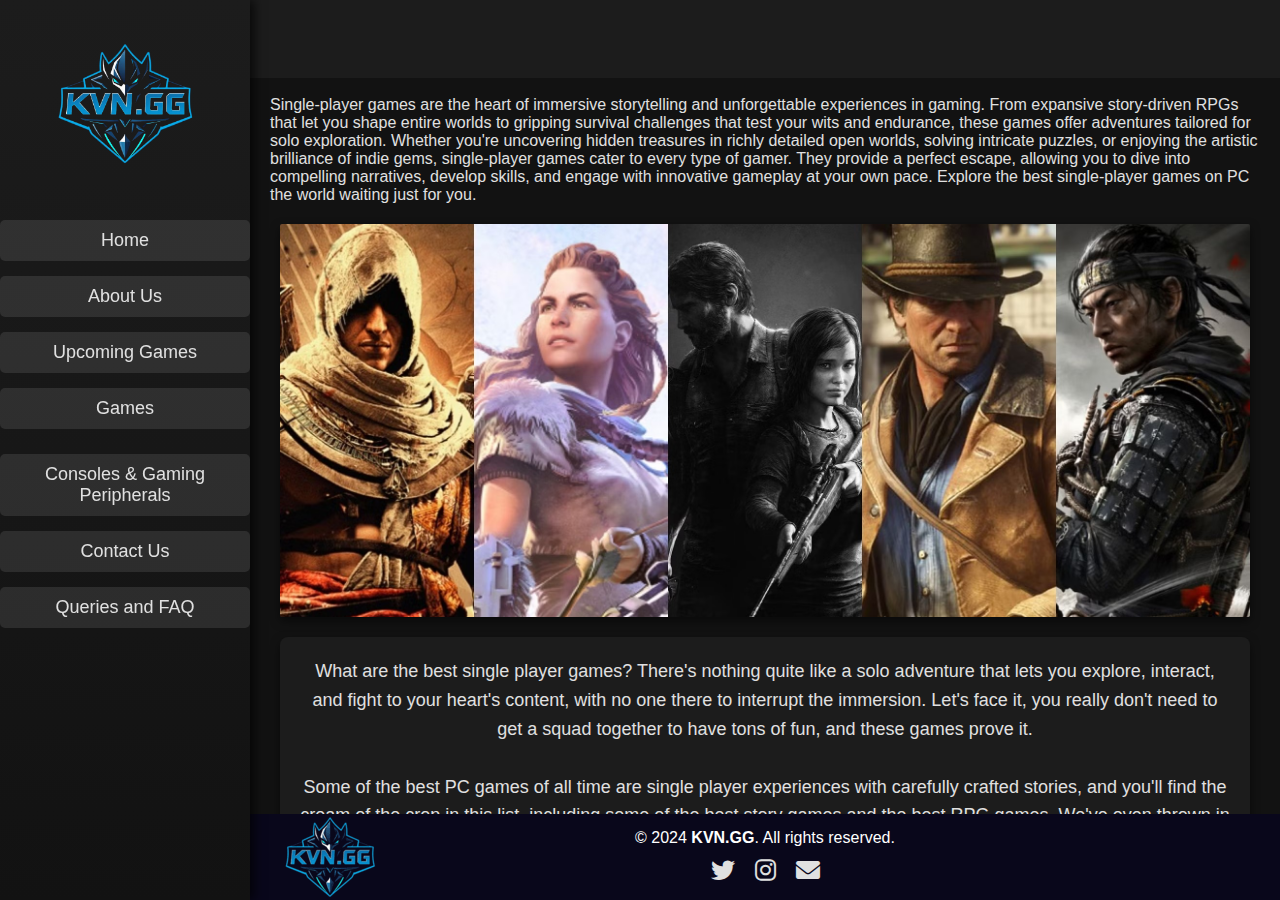
<file: singleplayergames.html>
<!DOCTYPE html>
<html lang="en">
<head>
    <meta charset="UTF-8">
    <meta name="viewport" content="width=device-width, initial-scale=1.0">
    <title>Single Player Games</title>
    <link rel="stylesheet" href="./css/singleplayergames.css">
    <link rel="stylesheet" href="https://cdnjs.cloudflare.com/ajax/libs/font-awesome/6.0.0-beta3/css/all.min.css">
    <!-- Google Fonts -->
    <link href="https://fonts.googleapis.com/css2?family=Roboto:wght@400;700&display=swap" rel="stylesheet">
    <link href="https://fonts.googleapis.com/css2?family=Poppins:wght@300;400;600&display=swap" rel="stylesheet">
</head>
<body>
    

  
    <div class="title-bar">
        <h1 class="title-text">Best Single-Player Games</h1>
        <div class="auth-buttons">
            <button class="sign-in">Sign In</button>
            <button class="sign-up">Sign Up</button>
        </div>
    </div>


    <div class="nav-container">
        <!-- Logo -->
        <img src="./images/kvn.gglogo.png" alt="KVN.GG Logo" class="logo">
        
        <!-- Navigation Menu -->
        <nav>
            <ul class="nav-list">
                <li><a href="index.html">Home</a></li>
                <li>
                    <a href="aboutus.html">About Us</a>
                    
                </li>
                <li>
                    <a href="upcominggames.html">Upcoming Games</a>
                   
                </li>
                <li>
                    <a href="#games">Games</a>
                    <ul class="dropdown">
                        <li><a href="singleplayergames.html">Single-Player</a></li>
                        <li><a href="multiplayergames.html">Multi-Player</a></li>
                        <li><a href="coopgames.html">CO-OP</a></li>
                    </ul>
                </li>
                <li><a href="consoles.html">Consoles & Gaming Peripherals</a></li>
                <li><a href="contactus.html">Contact Us</a></li>
                <li><a href="faq.html">Queries and FAQ</a></li>
            </ul>
        </nav>

    </div>

    <div class="main-content">

        <div class="Topic">
            <br><p>
                Single-player games are the heart of immersive storytelling and unforgettable experiences in gaming. 
                From expansive story-driven RPGs that let you shape entire worlds to gripping survival challenges that 
                test your wits and endurance, these games offer adventures tailored for solo exploration.
                Whether you're uncovering hidden treasures in richly detailed open worlds, solving intricate puzzles,
                or enjoying the artistic brilliance of indie gems, single-player games cater to every type of gamer. 
                They provide a perfect escape, allowing you to dive into compelling narratives, develop skills,
                and engage with innovative gameplay at your own pace. Explore the best single-player games on PC the world waiting just for you.
            </p>
        </div>
        <div class="intro-image-container">
            <img src="./images/singleplayerall.jpg" alt="Introductory Image" class="intro-image">
            <div class="image-description">
                What are the best single player games? There's nothing quite like a solo adventure that lets you explore, interact, 
                    and fight to your heart's content, with no one there to interrupt the immersion. Let's face it, you really don't 
                    need to get a squad together to have tons of fun, and these games prove it.<br><br>
                    Some of the best PC games of all time are single player experiences with carefully crafted stories,
                    and you'll find the cream of the crop in this list, including some of the best story games and the 
                    best RPG games. We've even thrown in a couple of curveballs, too, for those players who prize slick
                    mechanics over a grand narrative. Whatever you're looking for in a single-player experience, your 
                    next solo adventure is just a hop, skip, and a scroll away.
            </div>
        </div>  


        <div class="article-list">
            <div class="article-title">   
                <h2>Red Dead Redemption 2 </h2>
            </div>
                <ul>
                    <li>
                        <a href="#">
                            <img src="./images/rdr2single.jpeg" alt="Article Image">
                            <p>Price: LKR 18,000 <br> Release Date: October 26, 2018 <br> Platforms: PlayStation 4, Xbox One, Google Stadia, Microsoft Windows</p>
                            <div class="article-details">
                                <span> Red Dead Redemption 2 is a Western-themed action-adventure game. Played from a first or third-person perspective, 
                                    the game is set in an open-world environment featuring a fictionalized version of the United States in 1899.
                                    For most of the game, the player controls outlaw Arthur Morgan, a member of the Van der Linde gang, 
                                    as he completes missions linear scenarios with set objectives to progress the story.</span>
                            </div>
                        </a>
                    </li>
                    <li>
                        <div class="article-title">   
                            <h2>The Witcher 3: Wild Hunt </h2>
                        </div>
                    <a href="#">
                        <img src="./images/thewitcher3.jpg" alt="Article Image">
                        <p>Price: LKR 12,000 <br> Release Date: May 18, 2015 <br> Platforms: PlayStation 5, Nintendo Switch, PlayStation 4, Xbox One, Xbox Series X and Series S, GeForce Now, Microsoft Windows</p>
                        <div class="article-details">
                            <span> The Witcher 3: Wild Hunt is an action role-playing game with a third-person perspective. 
                                Players control Geralt of Rivia, a monster slayer known as a Witcher.Players occasionally control Ciri, Geralt's adoptive
                                daughter who can teleport short distances.</span>
                        </div>
                    </a>
                </li>
                <li>
                    <div class="article-title">   
                        <h2>Assassin's Creed Mirage </h2>
                    </div>
                    <a href="#">
                        <img src="./images/miragesingle.jpg" alt="Article Image">
                        <p>Price: LKR 15,000 <br>Release Date: October 5, 2023 <br>Platforms: PlayStation 5, Nintendo Switch, PlayStation 4, Xbox One, Xbox Series X and Series S, Microsoft Windows</p>
                        <div class="article-details">
                            <span> Assassin's Creed Mirage is a 2023 action-adventure game developed by Ubisoft Bordeaux and published by Ubisoft.
                                Set in 9th-century Baghdad during the Islamic Golden Age in particular during the Anarchy at Samarra the story 
                                follows Basim Ibn Ishaq (a character first introduced in Valhalla), a street thief who joins the Hidden Ones to 
                                fight for peace and liberty, against the Order of the Ancients, who desire peace through control.</span>
                        </div>
                    </a>
                </li>
                <li>
                    <div class="article-title">   
                        <h2>Elden Ring </h2>
                    </div>
                    <a href="#">
                        <img src="./images/eldenringsingle.jpg" alt="Article Image">
                        <p>Price: LKR 18,000 <br> Release Date: February 25, 2022 <br> Platforms: PlayStation 5, PlayStation 4, Xbox Series X and Series S, Xbox One, Microsoft Windows</p>
                        <div class="article-details">
                            <span> Elden Ring is an action role-playing game set in third-person perspective. It includes elements that are similar 
                                to those in other FromSoftware-developed games, such as the Dark Souls series, Bloodborne, and Sekiro: Shadows Die Twice. 
                                The game is set in an open world; players can freely explore the Lands Between and its six main areas, which include 
                                Limgrave—an area of grassy plains and ancient ruins—and Caelid, a reddish wasteland home to undead monsters.</span>
                        </div>
                    </a>
                </li>
                <li>
                    <div class="article-title">   
                        <h2>Ghost of Tsushima </h2>
                    </div>
                    <a href="#">
                        <img src="./images/ghostsingle.jpg" alt="Article Image">
                        <p>Price: LKR 18,000 <br> Release Date: July 17, 2020 <br> Platforms: PlayStation 5, PlayStation 4, Microsoft Windows</p>
                        <div class="article-details">
                            <span> Ghost of Tsushima is an action-adventure video game played from a third-person perspective. 
                                The player has a variety of gameplay options to reach objectives they are given. They can engage in a "standoff", 
                                a direct confrontation with enemies using their katana, which can result in a series of fatal strikes against a number 
                                of different enemies. In combat, Jin can use different fighting stances to defeat specific 
                                types of enemies.</span>
                        </div>
                    </a>
                </li>
                <li>
                    <div class="article-title">   
                        <h2>Resident Evil 4 Remake </h2>
                    </div>
                    <a href="#">
                        <img src="./images/residentsingle.jpg" alt="Article Image">
                        <p>Price: LKR 12,000 <br> Release Date: March 23, 2023 <br> Platforms: PlayStation 5, PlayStation 4, Xbox Series X and Series S, Microsoft Windows, macOS, iOS, Mac operating systems</p>
                        <div class="article-details">
                            <span> Resident Evil 4 is a remake of the 2005 game Resident Evil 4. It features "over-the-shoulder" third-person shooter 
                                gameplay similar to the original, while drawing other design aspects from the remakes of Resident Evil 2 (2019) 
                                and Resident Evil 3 (2020). Resident Evil 4 features redesigned visuals, designed to create a tenser atmosphere, 
                                along with new character designs and backgrounds.</span>
                        </div>
                    </a>
                </li>
                <li>
                    <div class="article-title">   
                        <h2>Alan Wake 2 </h2>
                    </div>
                    <a href="#">
                        <img src="./images/alanwake2.jpg" alt="Article Image">
                        <p>Price: LKR 21,000 <br> Release Date: October 27, 2023 <br> Platforms: PlayStation 5, Xbox Series X and Series S, GeForce Now, Microsoft Windows</p>
                        <div class="article-details">
                            <span> Compared to the original Alan Wake, which is an action-adventure game with horror themes, Alan Wake 2 is a survival horror game, 
                                although it is still played from a third-person perspective. Players play as Alan Wake or Saga Anderson in two separate single-player 
                                stories, which can be played in any order the player chooses, although the opening and ending sequences of the game are linear.</span>
                        </div>
                    </a>
                </li>
                <li>
                    <div class="article-title">   
                        <h2>EA Sports FC 24 </h2>
                    </div>
                    <a href="#">
                        <img src="./images/fc24single.jpg" alt="Article Image">
                        <p>Price: LKR 13,000 <br> Release Date: September 22, 2023 <br> Platforms: PlayStation 5, PlayStation 4, Microsoft Windows</p>
                        <div class="article-details">
                            <span> EA Sports FC 24 is an association football-themed simulation video game developed by EA Vancouver and EA Romania and published by EA Sports. 
                                It is the inaugural installment in the EA Sports FC series, succeeding the FIFA video game series after Electronic Arts's partnership with 
                                FIFA concluded with FIFA 23.</span>
                        </div>
                    </a>
                </li>
                <li>
                    <div class="article-title">   
                        <h2>Marvel's Spider-Man 2 </h2>
                    </div>
                    <a href="#">
                        <img src="./images/hogwartslegacy.jpg" alt="Article Image">
                        <p>Price: LKR 18,000 <br> Release Date: February 10, 2023<br> Platforms: PlayStation 5, Nintendo Switch, PlayStation 4, Xbox One, Xbox Series X and Series S, Microsoft Windows</p>
                        <div class="article-details">
                            <span> Hogwarts Legacy is a 2023 action role-playing game developed by Avalanche Software and published by Warner Bros. 
                                Games under its Portkey Games label. It is part of the Wizarding World franchise, taking place a century prior to the Harry Potter novels.</span>
                        </div>
                    </a>
                </li>
                <li>
                    <div class="article-title">   
                        <h2>Marvel's Spider-Man 2 </h2>
                    </div>
                    <a href="#">
                        <img src="./images/spidersingle.png" alt="Article Image">
                        <p>Price: LKR 21,000 <br> Release Date: October 20, 2023 <br> Platforms: PlayStation 5, Microsoft Windows</p>
                        <div class="article-details">
                            <span> Marvel's Spider-Man 2 is an action-adventure single-player video game played from a third-person perspective. 
                                As with the first game Peter Parker and Miles Morales are the two main characters, with Mary Jane and Venom 
                                playable in certain missions, becoming individually playable in accordance with the story as they traverse an open world 
                                New York City and fight enemies. </span>
                        </div>
                    </a>
                </li>
            </ul>
        </div>
        
        

    <footer class="footer">
        <div class="footer-image">
            <img src="./images/kvn.gglogo2.png" alt="Footer Image">
        </div>
        <div class="footer-content">
            <p>&copy; 2024 <strong>KVN.GG</strong>. All rights reserved.</p>
            <div class="footer-icons">
                <a href="https://twitter.com" target="_blank" class="social-icon twitter" aria-label="Twitter">
                    <i class="fab fa-twitter"></i>
                </a>
                <a href="https://instagram.com" target="_blank" class="social-icon instagram" aria-label="Instagram">
                    <i class="fab fa-instagram"></i>
                </a>
                <a href="mailto:email@example.com" class="social-icon email" aria-label="Email">
                    <i class="fas fa-envelope"></i>
                </a>
            </div>
        </div>
    </footer>
</body>
</html>
</file>
<file: css/aboutus.css>
/* Global Styles */
* {
    margin: 0;
    padding: 0;
    box-sizing: border-box;
}

body, html {
    height: 100%;
    font-family: Arial, sans-serif;
    overflow-x: hidden; 
    background-color: #121212; 
    color: #E0E0E0; 
}
.title-bar {
    display: flex; /* Flexbox layout for alignment */
    justify-content: center; 
    align-items: center; /* Vertically align to all items */
    margin-left: 250px; /* Match to sidebar width */
    width: calc(100% - 250px); 
    background-color: #1c1c1c;
    color: #E0E0E0;
    padding: 10px 20px; 
    font-size: 28px;
    font-weight: bold;
    animation: slideInFromTop 0.5s ease-out, fadeIn 1s ease-out; 
    position: relative; 
}

/* Title Text */
.title-text {
    margin: 0; 
    font-size: 50px; /* Keep text size consistent */
    white-space: nowrap; /* Prevent title from wrapping */
    overflow: hidden; /* Prevent overflow */
    text-overflow: ellipsis; /* ellipsis if the text overflows */
    flex: 1; 
    text-align: center; 
    opacity: 0; 
    animation: fadeInText 1s ease-out 0.2s forwards; 
}

/* Auth Buttons Container */
.auth-buttons {
    position: absolute; 
    right: 20px; 
    display: flex; 
    gap: 10px; 
    opacity: 0; /* hide the buttons */
    animation: fadeInButtons 1s ease-out 0.5s forwards; 
}

/* Button Styles */
.auth-buttons button {
    padding: 8px 15px;
    border: none;
    border-radius: 5px;
    font-size: 16px;
    font-weight: bold;
    cursor: pointer;
    transition: background-color 0.3s, color 0.3s;
}

/* Sign In Button */
.auth-buttons .sign-in {
    background-color: #E0E0E0;
    color: #1c1c1c;
}

.auth-buttons .sign-in:hover {
    background-color: #d4d4d4;
    color: #121212;
}

/* Sign Up Button */
.auth-buttons .sign-up {
    background-color: #1da1f2; /* Twitter Blue */
    color: #ffffff;
}

.auth-buttons .sign-up:hover {
    background-color: #4ca0f7;
}

/* Animations */
@keyframes slideInFromTop {
    from {
        transform: translateY(-100%);
        opacity: 0;
    }
    to {
        transform: translateY(0);
        opacity: 1;
    }
}

@keyframes fadeIn {
    from {
        opacity: 0;
    }
    to {
        opacity: 1;
    }
}

@keyframes fadeInText {
    from {
        opacity: 0;
        transform: translateY(-20px);
    }
    to {
        opacity: 1;
        transform: translateY(0);
    }
}

@keyframes fadeInButtons {
    from {
        opacity: 0;
        transform: translateX(-20px);
    }
    to {
        opacity: 1;
        transform: translateX(0);
    }
}


.nav-container {
    position: fixed;
    top: 0;
    left: 0;
    height: 100%;
    width: 250px;
    background: linear-gradient(180deg, #1c1c1c, #121212); 
    display: flex;
    flex-direction: column;
    justify-content: flex-start;
    align-items: center;
    box-shadow: 4px 0 10px rgba(0, 0, 0, 0.7);
    z-index: 2;
    padding-top: 20px;
    position: fixed;
    height: 100vh;
    overflow-y: auto;
}

.menu-toggle {
    display: none;
}

.logo {
    width: 150px;
    height: auto;
    margin-bottom: 20px;
    margin-top: 10px;
}

/* Navigation List */
nav {
    width: 100%;
}

.nav-list {
    list-style-type: none;
    text-align: center;
    padding-top: 20px;
    margin-bottom: 20px;
}

.nav-list li {
    margin-bottom: 15px;
    position: relative;
}

.nav-list a {
    text-decoration: none;
    color: #E0E0E0;
    font-size: 18px;
    padding: 10px 15px;
    display: block;
    border-radius: 5px;
    background-color: rgba(255, 255, 255, 0.1);
    transition: background-color 0.3s, transform 0.2s;
}

.nav-list a:hover {
    background-color: rgba(255, 255, 255, 0.2);
    transform: translateX(5px);
}

/* Dropdown Menu */
.dropdown {
    margin-top: 10px;
    max-height: 0;
    overflow: hidden;
    transition: max-height 0.5s ease-in-out, opacity 0.5s ease-in-out;
    opacity: 0;
}

.dropdown li {
    margin-bottom: 10px;
}

.dropdown a {
    font-size: 16px;
    padding: 8px 15px;
    background-color: rgba(255, 255, 255, 0.1);
    border-radius: 5px;
}

.nav-list li:hover .dropdown {
    max-height: 500px;
    opacity: 1;
}

/* Main Content Section (for images) */
.article-section {
    margin-left: 260px; 
    margin-right: 20px; 
    padding-top: 10px; 
    display: flex;
    flex-direction: column;  
    width: calc(100% - 250px - 20px); 
    height: auto; 
    overflow-y: auto; 
}

/* Image Styles */
.article-section img {
    width: 100%; 
    height: auto; 
    object-fit: cover; 
    border-radius: 10px; 
    box-shadow: 0 4px 10px rgba(0, 0, 0, 0.5); 
}

.map {
    margin-top: 20px;
    width: 100%; 
    height: 95%; 
    aspect-ratio: 16 / 9; 
    border: none; 
    border-radius: 10px; 
    box-shadow: 0 4px 10px rgba(0, 0, 0, 0.5); 
}

/* Table Container and Title Styles */
.table-container {
    margin-top: 20px;
    margin-left: 15%;
    margin-bottom: 1%;
    display: flex;
    flex-direction: column;
    align-items: center;
}

.table-header {
    margin-bottom: 10px;
}

.table-title {
    font-size: 22px;
    font-weight: bold;
    color: #E0E0E0; /* Matches table text color */
    text-shadow: 0 2px 4px rgba(0, 0, 0, 0.6); /* Subtle shadow effect */
    text-align: center;
}

/* Table Styles */
.info-table {
    width: 80%;
    border-collapse: collapse;
    text-align: center;
    background-color: #1c1c1c;
    color: #E0E0E0;
    box-shadow: 0 4px 10px rgba(0, 0, 0, 0.5);
    border-radius: 10px;
    overflow: hidden;
}

.info-table th, .info-table td {
    border: 1px solid #333;
    padding: 10px;
    font-size: 16px;
}

.info-table th {
    background-color: #292929;
    font-weight: bold;
}

.info-table tbody tr:nth-child(even) {
    background-color: #2b2b2b;
}

.info-table tbody tr:hover {
    background-color: #383838;
}

.info-table tfoot td {
    font-weight: bold;
    background-color: #292929;
    color: #ffffff;
    padding: 15px;
    text-align: center;
}

/* Footer */
.footer {
    background-color: rgb(9, 7, 27);
    color: #ffffff;
    text-align: center;
    padding: 20px 0;
    width: calc(100% - 250px); /* Adjust width to exclude the 250px nav */
    position:relative; /* Fixed position to keep the footer at the bottom */
    left: 250px; /* Start the footer after the nav container */
    z-index: 1; /* Footer is above all other elements */
    display: flex;
    justify-content: center; 
    align-items: center; 
}

/* Footer Content Styles */
.footer-content {
    display: flex;
    flex-direction: column;
    align-items: center;
    justify-content: center;
    text-align: center;
    width: 100%; 
    padding-left: 0; 
}

.footer-image {
    position: absolute;
    margin-bottom: 12px;
    margin-left: 20px;
    left: 10px;  
    bottom: 10px;
    width: 75px; 
    height: 75px; 
    object-fit: contain; 
}

.footer p {
    margin-bottom: 10px;
    text-align: center; 
}

.footer-icons {
    display: flex;
    justify-content: center;
    gap: 20px;
}

/* Social icon styles */
.social-icon {
    color: #E0E0E0; /* Light social icon color */
    font-size: 24px;
    text-decoration: none;
}

.social-icon:hover {
    color: #1da1f2; /*  Blue */
}

.social-icon.instagram:hover {
    color: #c32aa3; /* Purple */
}

.social-icon.email:hover {
    color: #d44638; /*  Red */
}

/* Mobile Responsive Styles */
@media (max-width: 768px) {
    /* Adjust sidebar */
    .nav-container {
        width: 100%;
        height: auto;
        position: static;
        padding-top: 10px;
    }

    .nav-list {
        display: block;
        padding: 0;
        margin: 0;
    }

    .nav-list li {
        margin-bottom: 15px;
        text-align: center;
    }

    .nav-list a {
        display: block;
        width: 100%;
        padding: 10px 0;
        font-size: 18px;
    }

    /* Title Bar */
    .title-bar {
        margin-left: 0;
        width: 100%;
        padding: 10px;
        font-size: 20px;
    }

    .title-text {
        font-size: 20px;
    }

    .auth-buttons {
        position: static;
        margin-top: 10px;
        justify-content: center;
    }

    /* Main Content Section */
    .article-section {
        margin-left: 0; 
        margin-right: 0; 
        width: 100%; 
        padding: 10px; 
    }

    .article-section img {
        width: 100%; /* Full width for images */
        height: auto; /* Keep aspect ratio */
    }

    /* Map Section */
.map {
    margin-top: 40px; 
    width: 100%;
    height: auto; 
    aspect-ratio: 16 / 9; 
    border: none; 
    border-radius: 10px; 
    box-shadow: 0 4px 10px rgba(0, 0, 0, 0.5); 
}

    /* Table Styles */
    .table-container {
        margin-top: 20px;
        margin-left: 5%;
        margin-right: 5%;
        margin-bottom: 1%;
        display: flex;
        flex-direction: column;
        align-items: center;
        overflow-x: auto; /* Enable horizontal scrolling */
        width: auto; /* Adjust the width dynamically */
    }

    .table-title {
        font-size: 22px;
        font-weight: bold;
        color: #E0E0E0; 
        text-shadow: 0 2px 4px rgba(0, 0, 0, 0.6); 
        text-align: center;
        margin-bottom: 20px; 
}

    .info-table {
        font-size: 14px; 
        width: 100%; 
    }

    .info-table th, .info-table td {
        padding: 8px; 
    }
  
    /* Footer */
    .footer {
        width: 100%;
        left: 0;
        padding: 10px;
        margin-top: 20px; 
    }

    .footer-image {
        width: 65px;
        height: 65px;
    }

    .footer p {
        font-size: 14px;
    }

    .footer-icons {
        gap: 10px;
    }
  }
</file>
<file: css/cart.css>
/* General Styles */
body {
    font-family: Arial, sans-serif;
    background-color: #f4f4f4;
    margin: 0;
    padding: 0;
    display: flex;
    justify-content: center;
    align-items: center;
    min-height: 100vh;
}

/* Cart Container */
.cart-container {
    width: 50%;
    background: #fff;
    padding: 20px;
    border-radius: 10px;
    box-shadow: 0px 4px 10px rgba(0, 0, 0, 0.1);
}

/* Cart Title */
.cart-title {
    text-align: center;
    font-size: 24px;
    margin-bottom: 20px;
}

/* Cart Items List */
.cart-items {
    list-style: none;
    padding: 0;
    margin: 0;
}

.cart-item {
    display: flex;
    align-items: center;
    justify-content: space-between;
    padding: 15px;
    border-bottom: 1px solid #ddd;
    background: #f9f9f9;
    border-radius: 8px;
    margin-bottom: 10px;
}

/* Product Image */
.cart-item img {
    width: 60px;
    height: 60px;
    object-fit: cover;
    border-radius: 5px;
    margin-right: 15px;
}

/* Item Details */
.item-details {
    flex-grow: 1;
}

.item-title {
    font-size: 16px;
    font-weight: bold;
    margin-bottom: 5px;
}

.item-price {
    color: #28a745;
    font-weight: bold;
}

/* Remove Button */
.remove-item {
    background: #dc3545;
    color: white;
    border: none;
    padding: 8px 12px;
    border-radius: 5px;
    cursor: pointer;
    transition: 0.3s;
}

.remove-item:hover {
    background: #b02a37;
}

/* Cart Footer */
.cart-footer {
    text-align: center;
    padding: 15px 0;
}

/* Total Price */
.total-price p {
    font-size: 18px;
    font-weight: bold;
    color: #333;
}

/* Checkout Button */
.checkout-btn {
    background: #007bff;
    color: white;
    border: none;
    padding: 12px 20px;
    border-radius: 5px;
    font-size: 16px;
    cursor: pointer;
    transition: 0.3s;
}

.checkout-btn:hover {
    background: #0056b3;
}
</file>
<file: css/contactus.css>
/* Global Styles */
* {
    margin: 0;
    padding: 0;
    box-sizing: border-box;
}

body, html {
    height: 100%;
    font-family: Arial, sans-serif;
    overflow-x: hidden;
    background-color: #121212;
    color: #E0E0E0;
}

/* Sidebar Styles */
.nav-container {
    position: fixed;
    top: 0;
    left: 0;
    height: 100%;
    width: 250px;
    background: linear-gradient(180deg, #1c1c1c, #121212);
    display: flex;
    flex-direction: column;
    justify-content: flex-start;
    align-items: center;
    box-shadow: 4px 0 10px rgba(0, 0, 0, 0.7);
    z-index: 2;
    padding-top: 20px;
    height: 100vh;
    overflow-y: auto;
}

.menu-toggle {
    display: none;
}

.logo {
    width: 150px;
    height: auto;
    margin-bottom: 20px;
    margin-top: 10px;
}
/* Navigation List */
nav {
    width: 100%;
}

.nav-list {
    list-style-type: none;
    text-align: center;
    padding-top: 20px;
    margin-bottom: 20px;
}

.nav-list li {
    margin-bottom: 15px;
    position: relative;
}

.nav-list a {
    text-decoration: none;
    color: #E0E0E0;
    font-size: 18px;
    padding: 10px 15px;
    display: block;
    border-radius: 5px;
    background-color: rgba(255, 255, 255, 0.1);
    transition: background-color 0.3s, transform 0.2s;
}

.nav-list a:hover {
    background-color: rgba(255, 255, 255, 0.2);
    transform: translateX(5px);
}

/* Dropdown Menu */
.dropdown {
    margin-top: 10px;
    max-height: 0;
    overflow: hidden;
    transition: max-height 0.5s ease-in-out, opacity 0.5s ease-in-out;
    opacity: 0;
}

.dropdown li {
    margin-bottom: 10px;
}

.dropdown a {
    font-size: 16px;
    padding: 8px 15px;
    background-color: rgba(255, 255, 255, 0.1);
    border-radius: 5px;
}

.nav-list li:hover .dropdown {
    max-height: 500px;
    opacity: 1;
}
.title-bar {
    display: flex; 
    justify-content: center; 
    align-items: center; 
    margin-left: 250px;
    width: calc(100% - 250px); 
    background-color: #1c1c1c;
    color: #E0E0E0;
    padding: 10px 20px; 
    font-size: 28px;
    font-weight: bold;
    animation: slideInFromTop 0.5s ease-out, fadeIn 1s ease-out; 
    position: relative; 
}

/* Title Text */
.title-text {
    margin: 0; 
    font-size: 50px; 
    white-space: nowrap; 
    overflow: hidden; /* not to overflow */
    text-overflow: ellipsis; 
    flex: 1; 
    text-align: center; 
    opacity: 0; 
    animation: fadeInText 1s ease-out 0.2s forwards; /* Animation for title appearance */
}

/* Auth Buttons Container */
.auth-buttons {
    position: absolute; 
    right: 20px; 
    display: flex; 
    gap: 10px; 
    opacity: 0; 
    animation: fadeInButtons 1s ease-out 0.5s forwards; 
}

/* Button Styles */
.auth-buttons button {
    padding: 8px 15px;
    border: none;
    border-radius: 5px;
    font-size: 16px;
    font-weight: bold;
    cursor: pointer;
    transition: background-color 0.3s, color 0.3s;
}

/* Sign In Button */
.auth-buttons .sign-in {
    background-color: #E0E0E0;
    color: #1c1c1c;
}

.auth-buttons .sign-in:hover {
    background-color: #d4d4d4;
    color: #121212;
}

/* Sign Up Button */
.auth-buttons .sign-up {
    background-color: #1da1f2; /*  Blue */
    color: #ffffff;
}

.auth-buttons .sign-up:hover {
    background-color: #4ca0f7;
}

/* Animations */
@keyframes slideInFromTop {
    from {
        transform: translateY(-100%);
        opacity: 0;
    }
    to {
        transform: translateY(0);
        opacity: 1;
    }
}

@keyframes fadeIn {
    from {
        opacity: 0;
    }
    to {
        opacity: 1;
    }
}

@keyframes fadeInText {
    from {
        opacity: 0;
        transform: translateY(-20px);
    }
    to {
        opacity: 1;
        transform: translateY(0);
    }
}

@keyframes fadeInButtons {
    from {
        opacity: 0;
        transform: translateX(-20px);
    }
    to {
        opacity: 1;
        transform: translateX(0);
    }
}

/* Main Content Styling */
.main-content {
    margin-left: 250px; 
    padding: 20px;
    margin-top: 10px; 
    margin-bottom: 10px;
    width: calc(100% - 250px); 
    display: flex;
    flex-direction: column;
    gap: 20px; /* to space between */
}

/* Section Styling */
.main-content section {
    background-color: rgba(255, 255, 255, 0.05); 
    padding: 20px;
    border-radius: 8px;
    box-shadow: 0 4px 10px rgba(0, 0, 0, 0.2); 
    font-size: 18px;
    line-height: 1.6; 
}

/* Paragraph Styling */
.main-content section p {
    color: #e0e0e0; 
    margin-bottom: 15px; 
}

/* Contact Details List */
.main-content ul {
    list-style-type: none;
    padding-left: 0;
}

.main-content li {
    margin-bottom: 10px; 
    color: #e0e0e0;
    font-size: 18px;
}

.main-content li strong {
    color: #ffffff; /* Highlight labels */
}

.main-content a {
    color: #1da1f2; /*  blue*/
    text-decoration: none;
    font-weight: bold;
}

.main-content a:hover {
    text-decoration: underline;
    color: #4ca0f7; /*Bit lighter color than content color*/
}

.about-me {
    width: calc(97.62% - 250px);
    margin-top: 5px;
    margin-left: 270px;
    background-color: rgba(255, 255, 255, 0.05);
    padding: 20px;
    border-radius: 8px;
    box-shadow: 0 4px 10px rgba(0, 0, 0, 0.2);
    text-align: center;
}

.about-me h2 {
    color: #ffffff;
    margin-bottom: 10px;
}

.bio-container {
    display: flex;
    align-items: center;
    gap: 20px;
    justify-content: center;
    flex-wrap: wrap; /* Stack on smaller screens */
}

.my-photo {
    width: 150px;
    height: 150px;
    border-radius: 50%;
    box-shadow: 0 4px 10px rgba(0, 0, 0, 0.3);
    object-fit: cover;
}

.bio-text {
    max-width: 600px;
    text-align: left;
    font-size: 18px;
    line-height: 1.6;
    color: #e0e0e0;
}
.quick-links {
    width: calc(97.62% - 250px);
    margin-left: 270px;
    margin-top: 20px;
    margin-bottom: 30px;
    background-color: rgba(255, 255, 255, 0.05);
    padding: 20px;
    border-radius: 8px;
    box-shadow: 0 4px 10px rgba(0, 0, 0, 0.2);
    text-align: center;
}

.quick-links h2 {
    color: #ffffff;
    margin-bottom: 12px;
}

.quick-links ul {
    list-style-type: none;
    padding: 0;
}

.quick-links li {
    margin: 10px 0;
}

.quick-links a {
    color: #1da1f2;
    text-decoration: none;
    font-size: 18px;
    font-weight: bold;
}

.quick-links a:hover {
    text-decoration: underline;
    color: #4ca0f7;
}


/* Footer */
.footer {
    background-color: rgb(9, 7, 27);
    color: #ffffff;
    text-align: center;
    padding: 15px 0;
    width: calc(100% - 250px); 
    position: fixed; 
    bottom: 0; 
    left: 250px;
    z-index: 1; 
    display: flex;
    justify-content: center; 
    align-items: center; 
}

/* Footer Content Styles */
.footer-content {
    display: flex;
    flex-direction: column;
    align-items: center;
    justify-content: center;
    text-align: center;
    width: 100%; 
    padding-left: 0; 
}

/* Footer Image  Positioned to the left corner */
.footer-image {
    position: absolute;
    margin-bottom: 7px;
    margin-left: 20px;
    left: 10px;  
    bottom: 10px;
    width: 75px; 
    height: 75px; 
    object-fit: contain; 
}

.footer p {
    margin-bottom: 10px;
    text-align: center; 
}

.footer-icons {
    display: flex;
    justify-content: center;
    gap: 20px;
}

/* Social icon styles */
.social-icon {
    color: #E0E0E0; 
    font-size: 24px;
    text-decoration: none;
}

.social-icon:hover {
    color: #1da1f2; 
}

.social-icon.instagram:hover {
    color: #c32aa3; 
}

.social-icon.email:hover {
    color: #d44638; 
}

/* Mobile Responsive Styles */
@media (max-width: 768px) {
    /* Adjust sidebar */
    .nav-container {
        width: 100%;
        height: auto;
        position: static;
        padding-top: 10px;
    }

    .nav-list {
        display: block;
        padding: 0;
        margin: 0;
    }

    .nav-list li {
        margin-bottom: 15px;
        text-align: center;
    }

    .nav-list a {
        display: block;
        width: 100%;
        padding: 10px 0;
        font-size: 18px;
    }

    /* Title Bar */
    .title-bar {
        margin-left: 0;
        width: 100%;
        padding: 10px;
        font-size: 20px;
    }

    .title-text {
        font-size: 20px;
    }

    .auth-buttons {
        position: static;
        margin-top: 10px;
        justify-content: center;
    }

    .main-content {
        margin-left: 0;
        width: 100%;
    }

    .about-me{
        margin-left: 0;
        width: 100%;
    }
    .quick-links {
        margin-left: 0;
        width: 100%;
        margin-bottom: 100px;
    }

    /* Footer */
    .footer {
        width: 100%;
        left: 0;
        padding: 10px;
        margin-top: 20px; /* Adds space above the footer */
    }

    .footer-image {
        width: 65px;
        height: 65px;
    }

    .footer p {
        font-size: 14px;
    }

    .footer-icons {
        gap: 10px;
    }
}
</file>
<file: css/coopgames.css>
/* Global Styles */
* {
    margin: 0;
    padding: 0;
    box-sizing: border-box;
}

body, html {
    height: 100%;
    font-family: Arial, sans-serif;
    display: flex;
    flex-direction: column; 
    overflow-x: hidden; 
    background-color: #121212; 
    color: #E0E0E0; 
}

.title-bar {
    display: flex; 
    justify-content: center; 
    align-items: center; 
    margin-left: 250px; 
    width: calc(100% - 250px); 
    background-color: #1c1c1c;
    color: #E0E0E0;
    padding: 10px 20px; 
    font-size: 28px;
    font-weight: bold;
    animation: slideInFromTop 0.5s ease-out, fadeIn 1s ease-out; 
    position: relative; 
}

/* Title Text */
.title-text {
    margin: 0; 
    font-size: 50px; 
    white-space: nowrap; 
    overflow: hidden; 
    text-overflow: ellipsis; 
    flex: 1; 
    text-align: center; 
    opacity: 0; 
    animation: fadeInText 1s ease-out 0.2s forwards; 
}

/* Auth Buttons Container */
.auth-buttons {
    position: absolute; 
    right: 20px; 
    display: flex; /* Flexbox for buttons */
    gap: 10px; 
    opacity: 0; 
    animation: fadeInButtons 1s ease-out 0.5s forwards; /* Animation for buttons */
}

/* Button Styles */
.auth-buttons button {
    padding: 8px 15px;
    border: none;
    border-radius: 5px;
    font-size: 16px;
    font-weight: bold;
    cursor: pointer;
    transition: background-color 0.3s, color 0.3s;
}

/* Sign In Button */
.auth-buttons .sign-in {
    background-color: #E0E0E0;
    color: #1c1c1c;
}

.auth-buttons .sign-in:hover {
    background-color: #d4d4d4;
    color: #121212;
}

/* Sign Up Button */
.auth-buttons .sign-up {
    background-color: #1da1f2; /* Twitter Blue */
    color: #ffffff;
}

.auth-buttons .sign-up:hover {
    background-color: #4ca0f7;
}

/* Animations */
@keyframes slideInFromTop {
    from {
        transform: translateY(-100%);
        opacity: 0;
    }
    to {
        transform: translateY(0);
        opacity: 1;
    }
}

@keyframes fadeIn {
    from {
        opacity: 0;
    }
    to {
        opacity: 1;
    }
}

@keyframes fadeInText {
    from {
        opacity: 0;
        transform: translateY(-20px);
    }
    to {
        opacity: 1;
        transform: translateY(0);
    }
}

@keyframes fadeInButtons {
    from {
        opacity: 0;
        transform: translateX(-20px);
    }
    to {
        opacity: 1;
        transform: translateX(0);
    }
}

/* Sidebar Styles */
.nav-container {
    position: fixed;
    top: 0;
    left: 0;
    height: 100%;
    width: 250px;
    background: linear-gradient(180deg, #1c1c1c, #121212); 
    display: flex;
    flex-direction: column;
    justify-content: flex-start;
    align-items: center;
    box-shadow: 4px 0 10px rgba(0, 0, 0, 0.7);
    z-index: 2;
    padding-top: 20px;
    position: fixed;
    height: 100vh;
    overflow-y: auto;
}

.menu-toggle {
    display: none;
}

.logo {
    width: 150px;
    height: auto;
    margin-bottom: 20px;
    margin-top: 10px;
}

/* Navigation List */
nav {
    width: 100%;
}

.nav-list {
    list-style-type: none;
    text-align: center;
    padding-top: 20px;
    margin-bottom: 20px;
}

.nav-list li {
    margin-bottom: 15px;
    position: relative;
}

.nav-list a {
    text-decoration: none;
    color: #E0E0E0;
    font-size: 18px;
    padding: 10px 15px;
    display: block;
    border-radius: 5px;
    background-color: rgba(255, 255, 255, 0.1);
    transition: background-color 0.3s, transform 0.2s;
}

.nav-list a:hover {
    background-color: rgba(255, 255, 255, 0.2);
    transform: translateX(5px);
}

/* Dropdown Menu */
.dropdown {
    margin-top: 10px;
    max-height: 0;
    overflow: hidden;
    transition: max-height 0.5s ease-in-out, opacity 0.5s ease-in-out;
    opacity: 0;
}

.dropdown li {
    margin-bottom: 10px;
}

.dropdown a {
    font-size: 16px;
    padding: 8px 15px;
    background-color: rgba(255, 255, 255, 0.1);
    border-radius: 5px;
}

.nav-list li:hover .dropdown {
    max-height: 500px;
    opacity: 1;
}

/* Main Content */
.main-content {
    margin-left: 250px;
    width: calc(100% - 250px);
    padding-left: 20px;
    padding-right: 20px;
    overflow-y: auto;
    height: 100vh;
    padding-top: 0;
    padding-bottom: 100px;
    display: flex;
    flex-direction: column;
    transition: margin-left 0.3s ease-in-out; 
}

/* Intro Image Container */
.intro-image-container {
    width: 100%;
    padding: 10px; 
    display: flex;
    flex-direction: column;
    align-items: center;
    margin-top: 10px; 
    box-sizing: border-box; 
}

.intro-image {
    width: 100%; 
    height: auto;
    object-fit: cover;
    border-radius: 2px; 
    box-shadow: 0px 4px 10px rgba(0, 0, 0, 0.5); 
}

.image-description {
    width: 100%; 
    text-align: center;
    background-color: #1c1c1c;
    color: #E0E0E0;
    padding: 20px;
    margin-top: 20px;
    font-size: 18px;
    line-height: 1.6;
    border-radius: 8px;
    box-shadow: 0px 4px 10px rgba(0, 0, 0, 0.5); 
}


.article-list ul {
    list-style-type: none;
    padding: 0;
    margin-top: 20px;
}

.article-list li {
    margin-bottom: 20px;
    display: flex;
    flex-direction: column; 
    align-items: center; 
    gap: 10px; 
    position: relative; 
}

.article-list a {
    text-decoration: none;
    color: #E0E0E0;
    display: flex;
    flex-direction: column; 
    align-items: center; 
    background-color: rgba(255, 255, 255, 0.1);
    padding: 15px;
    border-radius: 8px;
    transition: background-color 0.3s;
    width: 100%;
    position: relative; 
    overflow: hidden; /* Hides overflow  */
}

/* Hover effect on article link */
.article-list a:hover {
    background-color: rgba(255, 255, 255, 0.2);
}

/* Article Image Styles */
.article-list img {
    width: 100%; /* Full width of the container */
    height: auto;
    object-fit: contain; 
    margin-bottom: 10px; 
    margin-left: 35px;
    margin-right: 35px;
}


.article-list p {
    font-size: 16px;
    line-height: 1.6;
    text-align: center; 
    margin-top: 10px; 
    width: 100%;
}


.article-details {
    position: absolute;
    bottom: 100px; 
    left: 0;
    width: 100%;
    background-color: rgba(0, 0, 0, 0.7); 
    color: #E0E0E0;
    padding: 10px;
    font-size: 14px;
    text-align: center;
    border-radius: 8px;
    opacity: 0; 
    transform: translateY(-40px); 
    transition: opacity 0.3s, transform 0.3s; 
}


.article-list a:hover .article-details {
    opacity: 1; 
    transform: translateY(0); 
}

.article-details span {
    display: block;
    margin-top: 5px;
}


.topic p {
    text-align: center;
}

/* Footer */
.footer {
    background-color: rgb(9, 7, 27);
    color: #ffffff;
    text-align: center;
    padding: 15px 0;
    width: calc(100% - 250px); 
    position: fixed; 
    bottom: 0; 
    left: 250px; 
    z-index: 1; 
    display: flex;
    justify-content: center; 
    align-items: center; 
}

/* Footer Content Styles */
.footer-content {
    display: flex;
    flex-direction: column;
    align-items: center;
    justify-content: center;
    text-align: center;
    width: 100%; 
    padding-left: 0; 
}


/* Footer Image - Positioned to the left corner */
.footer-image {
    position: absolute;
    margin-bottom: 7px;
    margin-left: 20px;
    left: 10px;  
    bottom: 10px; 
    width: 75px; 
    height: 75px; 
    object-fit: contain; /* the image fits inside the specified width/height without distortion */
}

.footer p {
    margin-bottom: 10px;
    text-align: center; /* Ensure text is centered */
}

.footer-icons {
    display: flex;
    justify-content: center;
    gap: 20px;
}

/* Social icon styles */
.social-icon {
    color: #E0E0E0; 
    font-size: 24px;
    text-decoration: none;
}

.social-icon:hover {
    color: #1da1f2; /*  Blue */
}

.social-icon.instagram:hover {
    color: #c32aa3; /* Purple */
}

.social-icon.email:hover {
    color: #d44638; /* Red */
}

/* Mobile Styles */
@media (max-width: 768px) {
    /* Adjust sidebar */
    .nav-container {
        width: 100%;
        height: auto;
        position: static;
        padding-top: 10px;
    }

    .nav-list {
        display: block;
        padding: 0;
        margin: 0;
    }

    .nav-list li {
        margin-bottom: 15px;
        text-align: center;
    }

    .nav-list a {
        display: block;
        width: 100%;
        padding: 10px 0;
        font-size: 18px;
    }

    /* Title Bar */
    .title-bar {
        margin-left: 0;
        width: 100%;
        padding: 10px;
        font-size: 20px;
    }

    .title-text {
        font-size: 20px;
    }

    .auth-buttons {
        position: static;
        margin-top: 10px;
        justify-content: center;
    }

    /* Main Content */
    .main-content {
      margin-left: 0;
      width: 100%;
      padding: 10px;
      margin-bottom: 60px;
    }
  
    /* Footer */
    .footer {
        width: 100%;
        left: 0;
        padding: 10px;
        margin-top: 20px; /* Adds space above the footer */
    }

    .footer-image {
        width: 65px;
        height: 65px;
    }

    .footer p {
        font-size: 14px;
    }

    .footer-icons {
        gap: 10px;
    }
  }
</file>
<file: css/faq.css>
/* Global Styles */
* {
    margin: 0;
    padding: 0;
    box-sizing: border-box;
}

body, html {
    height: 100%;
    font-family: Arial, sans-serif;
    overflow-x: hidden;
    background-color: #121212;
    color: #E0E0E0;
}
.title-bar {
    display: flex; 
    justify-content: center; 
    align-items: center; 
    margin-left: 250px; 
    width: calc(100% - 250px); 
    background-color: #1c1c1c;
    color: #E0E0E0;
    padding: 10px 20px; 
    font-size: 28px;
    font-weight: bold;
    animation: slideInFromTop 0.5s ease-out, fadeIn 1s ease-out; 
    position: relative; 
}

/* Title Text */
.title-text {
    margin: 0; 
    font-size: 50px; 
    white-space: nowrap; 
    overflow: hidden; 
    text-overflow: ellipsis; 
    flex: 1; 
    text-align: center; 
    opacity: 0; 
    animation: fadeInText 1s ease-out 0.2s forwards; 
}

/* Auth Buttons Container */
.auth-buttons {
    position: absolute; 
    right: 20px; 
    display: flex; 
    gap: 10px; 
    opacity: 0; 
    animation: fadeInButtons 1s ease-out 0.5s forwards; 
}

/* Button Styles */
.auth-buttons button {
    padding: 8px 15px;
    border: none;
    border-radius: 5px;
    font-size: 16px;
    font-weight: bold;
    cursor: pointer;
    transition: background-color 0.3s, color 0.3s;
}

/* Sign In Button */
.auth-buttons .sign-in {
    background-color: #E0E0E0;
    color: #1c1c1c;
}

.auth-buttons .sign-in:hover {
    background-color: #d4d4d4;
    color: #121212;
}

/* Sign Up Button */
.auth-buttons .sign-up {
    background-color: #1da1f2; /*  Blue */
    color: #ffffff;
}

.auth-buttons .sign-up:hover {
    background-color: #4ca0f7;
}

/* Animations */
@keyframes slideInFromTop {
    from {
        transform: translateY(-100%);
        opacity: 0;
    }
    to {
        transform: translateY(0);
        opacity: 1;
    }
}

@keyframes fadeIn {
    from {
        opacity: 0;
    }
    to {
        opacity: 1;
    }
}

@keyframes fadeInText {
    from {
        opacity: 0;
        transform: translateY(-20px);
    }
    to {
        opacity: 1;
        transform: translateY(0);
    }
}

@keyframes fadeInButtons {
    from {
        opacity: 0;
        transform: translateX(-20px);
    }
    to {
        opacity: 1;
        transform: translateX(0);
    }
}


/* Sidebar Styles */
.nav-container {
    position: fixed;
    top: 0;
    left: 0;
    height: 100%;
    width: 250px;
    background: linear-gradient(180deg, #1c1c1c, #121212);
    display: flex;
    flex-direction: column;
    justify-content: flex-start;
    align-items: center;
    box-shadow: 4px 0 10px rgba(0, 0, 0, 0.7);
    z-index: 2;
    padding-top: 20px;
    height: 100vh;
    overflow-y: auto;
}

.menu-toggle {
    display: none;
}

.logo {
    width: 150px;
    height: auto;
    margin-bottom: 20px;
    margin-top: 10px;
}

/* Navigation List */
nav {
    width: 100%;
}

.nav-list {
    list-style-type: none;
    text-align: center;
    padding-top: 20px;
    margin-bottom: 20px;
}

.nav-list li {
    margin-bottom: 15px;
    position: relative;
}

.nav-list a {
    text-decoration: none;
    color: #E0E0E0;
    font-size: 18px;
    padding: 10px 15px;
    display: block;
    border-radius: 5px;
    background-color: rgba(255, 255, 255, 0.1);
    transition: background-color 0.3s, transform 0.2s;
}

.nav-list a:hover {
    background-color: rgba(255, 255, 255, 0.2);
    transform: translateX(5px);
}

/* Dropdown Menu */
.dropdown {
    margin-top: 10px;
    max-height: 0;
    overflow: hidden;
    transition: max-height 0.5s ease-in-out, opacity 0.5s ease-in-out;
    opacity: 0;
}

.dropdown li {
    margin-bottom: 10px;
}

.dropdown a {
    font-size: 16px;
    padding: 8px 15px;
    background-color: rgba(255, 255, 255, 0.1);
    border-radius: 5px;
}

.nav-list li:hover .dropdown {
    max-height: 500px;
    opacity: 1;
}

/* Title Bar Animation */
@keyframes slideInFromTop {
    from {
        transform: translateY(-100%);
        opacity: 0;
    }
    to {
        transform: translateY(0);
        opacity: 1;
    }
}

/* Main Content */
.main-content {
    margin-left: 250px; 
    margin-top: 0px; 
    padding: 20px;
    overflow-y: auto; 
}
.intro-section {
    font-size: 21px;
    margin-bottom: 10px;
    text-align: center;
    border-radius: 8px;
    background-color: rgba(255, 255, 255, 0.05); 
    padding: 20px;
    border-radius: 8px;
    box-shadow: 0 4px 10px rgba(0, 0, 0, 0.2); 
    line-height: 1.6; /* to readability */
}

/* Form Section Styling */
.form-section {
    margin-top: 30px;
    padding: 20px;
    background-color: rgba(255, 255, 255, 0.05);
    border-radius: 8px;
    box-shadow: 0 4px 10px rgba(0, 0, 0, 0.2);
    margin-bottom: 100px; 
}

.form-section h2 {
    font-size: 24px;
    color: #ffffff;
    margin-bottom: 20px;
}

.form-section label {
    font-size: 16px;
    color: #e0e0e0;
}

.form-section input,
.form-section textarea {
    width: 100%;
    padding: 10px;
    margin-top: 5px;
    margin-bottom: 15px;
    font-size: 16px;
    border: 1px solid #555555;
    border-radius: 4px;
    background-color: #1c1c1c;
    color: #ffffff;
}

.form-section button {
    background-color: #1da1f2;
    color: #ffffff;
    border: none;
    padding: 10px 20px;
    font-size: 16px;
    border-radius: 4px;
    cursor: pointer;
    margin-bottom: 20px; 
}

.form-section button:hover {
    background-color: #4ca0f7;
}

/* Footer */
.footer {
    background-color: rgb(9, 7, 27);
    color: #ffffff;
    text-align: center;
    padding: 15px 0;
    width: calc(100% - 250px); 
    position: fixed; 
    bottom: 0; 
    left: 250px; 
    z-index: 1; 
    display: flex;
    justify-content: center; 
    align-items: center; 
}

/* Footer Content Styles */
.footer-content {
    display: flex;
    flex-direction: column;
    align-items: center;
    justify-content: center;
    text-align: center;
    width: 100%; 
    padding-left: 0; 
}

/* Footer Image - Positioned to the left corner */
.footer-image {
    position: absolute;
    margin-bottom: 7px;
    margin-left: 20px;
    left: 10px;  
    bottom: 10px; 
    width: 75px; 
    height: 75px; 
    object-fit: contain; 
}

.footer p {
    margin-bottom: 10px;
    text-align: center; /* Ensure text is centered */
}

.footer-icons {
    display: flex;
    justify-content: center;
    gap: 20px;
}

/* Social icon styles */
.social-icon {
    color: #E0E0E0; 
    font-size: 24px;
    text-decoration: none;
}

.social-icon:hover {
    color: #1da1f2; /*  Blue */
}

.social-icon.instagram:hover {
    color: #c32aa3; /*  Purple */
}

.social-icon.email:hover {
    color: #d44638; /*  Red */
}

/* Mobile Responsive Styles */
@media (max-width: 768px) {
    .nav-container {
        width: 100%;
        height: auto;
        position: static;
        padding-top: 10px;
    }

    .nav-list {
        display: block;
        padding: 0;
        margin: 0;
    }

    .nav-list li {
        margin-bottom: 15px;
        text-align: center;
    }

    .nav-list a {
        display: block;
        width: 100%;
        padding: 10px 0;
        font-size: 18px;
    }

    .title-bar {
        margin-left: 0;
        width: 100%;
        padding: 10px;
        font-size: 20px;
    }

    .title-text {
        font-size: 20px;
    }

    .auth-buttons {
        position: static;
        margin-top: 10px;
        justify-content: center;
    }

    .main-content {
        margin-left: 0;
        margin-right: 0;
        width: 100%;
        padding: 10px;
        margin-bottom: 100px;
    }

    .intro-section,
    .form-section {
        margin: 0;
        padding: 10px;
    }

    .footer {
        width: 100%;
        left: 0;
        padding: 10px;
    }

    .footer-image {
        width: 65px;
        height: 65px;
    }

    .footer p {
        font-size: 14px;
    }

    .footer-icons {
        gap: 10px;
    }
}
</file>
<file: css/multiplayergames.css>
/* Global Styles */
* {
    margin: 0;
    padding: 0;
    box-sizing: border-box;
}

body, html {
    height: 100%;
    font-family: Arial, sans-serif;
    display: flex;
    flex-direction: column; 
    overflow-x: hidden; 
    background-color: #121212; 
    color: #E0E0E0; 
}

.title-bar {
    display: flex; 
    justify-content: center; 
    align-items: center; 
    margin-left: 250px; 
    width: calc(100% - 250px); 
    background-color: #1c1c1c;
    color: #E0E0E0;
    padding: 10px 20px; 
    font-size: 28px;
    font-weight: bold;
    animation: slideInFromTop 0.5s ease-out, fadeIn 1s ease-out; 
    position: relative; 
}

/* Title Text */
.title-text {
    margin: 0; 
    font-size: 50px; 
    white-space: nowrap; 
    overflow: hidden; 
    text-overflow: ellipsis; 
    flex: 1; 
    text-align: center; 
    opacity: 0; 
    animation: fadeInText 1s ease-out 0.2s forwards; 
}

/* Auth Buttons Container */
.auth-buttons {
    position: absolute; 
    right: 20px; 
    display: flex; /* Flexbox for buttons */
    gap: 10px; 
    opacity: 0; 
    animation: fadeInButtons 1s ease-out 0.5s forwards; /* Animation for buttons */
}

/* Button Styles */
.auth-buttons button {
    padding: 8px 15px;
    border: none;
    border-radius: 5px;
    font-size: 16px;
    font-weight: bold;
    cursor: pointer;
    transition: background-color 0.3s, color 0.3s;
}

/* Sign In Button */
.auth-buttons .sign-in {
    background-color: #E0E0E0;
    color: #1c1c1c;
}

.auth-buttons .sign-in:hover {
    background-color: #d4d4d4;
    color: #121212;
}

/* Sign Up Button */
.auth-buttons .sign-up {
    background-color: #1da1f2; /* Twitter Blue */
    color: #ffffff;
}

.auth-buttons .sign-up:hover {
    background-color: #4ca0f7;
}

/* Animations */
@keyframes slideInFromTop {
    from {
        transform: translateY(-100%);
        opacity: 0;
    }
    to {
        transform: translateY(0);
        opacity: 1;
    }
}

@keyframes fadeIn {
    from {
        opacity: 0;
    }
    to {
        opacity: 1;
    }
}

@keyframes fadeInText {
    from {
        opacity: 0;
        transform: translateY(-20px);
    }
    to {
        opacity: 1;
        transform: translateY(0);
    }
}

@keyframes fadeInButtons {
    from {
        opacity: 0;
        transform: translateX(-20px);
    }
    to {
        opacity: 1;
        transform: translateX(0);
    }
}

/* Sidebar Styles */
.nav-container {
    position: fixed;
    top: 0;
    left: 0;
    height: 100%;
    width: 250px;
    background: linear-gradient(180deg, #1c1c1c, #121212); 
    display: flex;
    flex-direction: column;
    justify-content: flex-start;
    align-items: center;
    box-shadow: 4px 0 10px rgba(0, 0, 0, 0.7);
    z-index: 2;
    padding-top: 20px;
    position: fixed;
    height: 100vh;
    overflow-y: auto;
}

.menu-toggle {
    display: none;
}

.logo {
    width: 150px;
    height: auto;
    margin-bottom: 20px;
    margin-top: 10px;
}

/* Navigation List */
nav {
    width: 100%;
}

.nav-list {
    list-style-type: none;
    text-align: center;
    padding-top: 20px;
    margin-bottom: 20px;
}

.nav-list li {
    margin-bottom: 15px;
    position: relative;
}

.nav-list a {
    text-decoration: none;
    color: #E0E0E0;
    font-size: 18px;
    padding: 10px 15px;
    display: block;
    border-radius: 5px;
    background-color: rgba(255, 255, 255, 0.1);
    transition: background-color 0.3s, transform 0.2s;
}

.nav-list a:hover {
    background-color: rgba(255, 255, 255, 0.2);
    transform: translateX(5px);
}

/* Dropdown Menu */
.dropdown {
    margin-top: 10px;
    max-height: 0;
    overflow: hidden;
    transition: max-height 0.5s ease-in-out, opacity 0.5s ease-in-out;
    opacity: 0;
}

.dropdown li {
    margin-bottom: 10px;
}

.dropdown a {
    font-size: 16px;
    padding: 8px 15px;
    background-color: rgba(255, 255, 255, 0.1);
    border-radius: 5px;
}

.nav-list li:hover .dropdown {
    max-height: 500px;
    opacity: 1;
}

/* Main Content */
.main-content {
    margin-left: 250px;
    width: calc(100% - 250px);
    padding-left: 20px;
    padding-right: 20px;
    overflow-y: auto;
    height: 100vh;
    padding-top: 0;
    padding-bottom: 100px;
    display: flex;
    flex-direction: column;
    transition: margin-left 0.3s ease-in-out; 
}

/* Intro Image Container */
.intro-image-container {
    width: 100%;
    padding: 10px; 
    display: flex;
    flex-direction: column;
    align-items: center;
    margin-top: 10px; 
    box-sizing: border-box; 
}

.intro-image {
    width: 100%; 
    height: auto;
    object-fit: cover;
    border-radius: 2px; 
    box-shadow: 0px 4px 10px rgba(0, 0, 0, 0.5); 
}

.image-description {
    width: 100%; 
    text-align: center;
    background-color: #1c1c1c;
    color: #E0E0E0;
    padding: 20px;
    margin-top: 20px;
    font-size: 18px;
    line-height: 1.6;
    border-radius: 8px;
    box-shadow: 0px 4px 10px rgba(0, 0, 0, 0.5); 
}


.article-list ul {
    list-style-type: none;
    padding: 0;
    margin-top: 20px;
}

.article-list li {
    margin-bottom: 20px;
    display: flex;
    flex-direction: column; 
    align-items: center; 
    gap: 10px; 
    position: relative; 
}

.article-list a {
    text-decoration: none;
    color: #E0E0E0;
    display: flex;
    flex-direction: column; 
    align-items: center; 
    background-color: rgba(255, 255, 255, 0.1);
    padding: 15px;
    border-radius: 8px;
    transition: background-color 0.3s;
    width: 100%;
    position: relative; 
    overflow: hidden; /* Hides overflow  */
}

/* Hover effect on article link */
.article-list a:hover {
    background-color: rgba(255, 255, 255, 0.2);
}

/* Article Image Styles */
.article-list img {
    width: 100%; /* Full width of the container */
    height: auto;
    object-fit: contain; 
    margin-bottom: 10px; 
    margin-left: 35px;
    margin-right: 35px;
}


.article-list p {
    font-size: 16px;
    line-height: 1.6;
    text-align: center; 
    margin-top: 10px; 
    width: 100%;
}


.article-details {
    position: absolute;
    bottom: 100px; 
    left: 0;
    width: 100%;
    background-color: rgba(0, 0, 0, 0.7); 
    color: #E0E0E0;
    padding: 10px;
    font-size: 14px;
    text-align: center;
    border-radius: 8px;
    opacity: 0; 
    transform: translateY(-40px); 
    transition: opacity 0.3s, transform 0.3s; 
}


.article-list a:hover .article-details {
    opacity: 1; 
    transform: translateY(0); 
}

.article-details span {
    display: block;
    margin-top: 5px;
}


.topic p {
    text-align: center;
}

/* Footer */
.footer {
    background-color: rgb(9, 7, 27);
    color: #ffffff;
    text-align: center;
    padding: 15px 0;
    width: calc(100% - 250px); 
    position: fixed; 
    bottom: 0; 
    left: 250px; 
    z-index: 1; 
    display: flex;
    justify-content: center; 
    align-items: center; 
}

/* Footer Content Styles */
.footer-content {
    display: flex;
    flex-direction: column;
    align-items: center;
    justify-content: center;
    text-align: center;
    width: 100%; 
    padding-left: 0; 
}


/* Footer Image - Positioned to the left corner */
.footer-image {
    position: absolute;
    margin-bottom: 7px;
    margin-left: 20px;
    left: 10px;  
    bottom: 10px; 
    width: 75px; 
    height: 75px; 
    object-fit: contain; /* the image fits inside the specified width/height without distortion */
}

.footer p {
    margin-bottom: 10px;
    text-align: center; /* Ensure text is centered */
}

.footer-icons {
    display: flex;
    justify-content: center;
    gap: 20px;
}

/* Social icon styles */
.social-icon {
    color: #E0E0E0; 
    font-size: 24px;
    text-decoration: none;
}

.social-icon:hover {
    color: #1da1f2; /*  Blue */
}

.social-icon.instagram:hover {
    color: #c32aa3; /* Purple */
}

.social-icon.email:hover {
    color: #d44638; /* Red */
}

/* Mobile Styles */
@media (max-width: 768px) {
    /* Adjust sidebar */
    .nav-container {
        width: 100%;
        height: auto;
        position: static;
        padding-top: 10px;
    }

    .nav-list {
        display: block;
        padding: 0;
        margin: 0;
    }

    .nav-list li {
        margin-bottom: 15px;
        text-align: center;
    }

    .nav-list a {
        display: block;
        width: 100%;
        padding: 10px 0;
        font-size: 18px;
    }

    /* Title Bar */
    .title-bar {
        margin-left: 0;
        width: 100%;
        padding: 10px;
        font-size: 20px;
    }

    .title-text {
        font-size: 20px;
    }

    .auth-buttons {
        position: static;
        margin-top: 10px;
        justify-content: center;
    }

    /* Main Content */
    .main-content {
      margin-left: 0;
      width: 100%;
      padding: 10px;
      margin-bottom: 60px;
    }
  
    /* Footer */
    .footer {
        width: 100%;
        left: 0;
        padding: 10px;
        margin-top: 20px; /* Adds space above the footer */
    }

    .footer-image {
        width: 65px;
        height: 65px;
    }

    .footer p {
        font-size: 14px;
    }

    .footer-icons {
        gap: 10px;
    }
  }
</file>
<file: css/singleplayergames.css>
/* Global Styles */
* {
    margin: 0;
    padding: 0;
    box-sizing: border-box;
}

body, html {
    height: 100%;
    font-family: Arial, sans-serif;
    display: flex;
    flex-direction: column; 
    overflow-x: hidden; 
    background-color: #121212; 
    color: #E0E0E0; 
}

.title-bar {
    display: flex; 
    justify-content: center; 
    align-items: center; 
    margin-left: 250px; 
    width: calc(100% - 250px); 
    background-color: #1c1c1c;
    color: #E0E0E0;
    padding: 10px 20px; 
    font-size: 28px;
    font-weight: bold;
    animation: slideInFromTop 0.5s ease-out, fadeIn 1s ease-out; 
    position: relative; 
}

/* Title Text */
.title-text {
    margin: 0; 
    font-size: 50px; 
    white-space: nowrap; 
    overflow: hidden; 
    text-overflow: ellipsis; 
    flex: 1; 
    text-align: center; 
    opacity: 0; 
    animation: fadeInText 1s ease-out 0.2s forwards; 
}

/* Auth Buttons Container */
.auth-buttons {
    position: absolute; 
    right: 20px; 
    display: flex; /* Flexbox for buttons */
    gap: 10px; 
    opacity: 0; 
    animation: fadeInButtons 1s ease-out 0.5s forwards; /* Animation for buttons */
}

/* Button Styles */
.auth-buttons button {
    padding: 8px 15px;
    border: none;
    border-radius: 5px;
    font-size: 16px;
    font-weight: bold;
    cursor: pointer;
    transition: background-color 0.3s, color 0.3s;
}

/* Sign In Button */
.auth-buttons .sign-in {
    background-color: #E0E0E0;
    color: #1c1c1c;
}

.auth-buttons .sign-in:hover {
    background-color: #d4d4d4;
    color: #121212;
}

/* Sign Up Button */
.auth-buttons .sign-up {
    background-color: #1da1f2; /* Twitter Blue */
    color: #ffffff;
}

.auth-buttons .sign-up:hover {
    background-color: #4ca0f7;
}

/* Animations */
@keyframes slideInFromTop {
    from {
        transform: translateY(-100%);
        opacity: 0;
    }
    to {
        transform: translateY(0);
        opacity: 1;
    }
}

@keyframes fadeIn {
    from {
        opacity: 0;
    }
    to {
        opacity: 1;
    }
}

@keyframes fadeInText {
    from {
        opacity: 0;
        transform: translateY(-20px);
    }
    to {
        opacity: 1;
        transform: translateY(0);
    }
}

@keyframes fadeInButtons {
    from {
        opacity: 0;
        transform: translateX(-20px);
    }
    to {
        opacity: 1;
        transform: translateX(0);
    }
}

/* Sidebar Styles */
.nav-container {
    position: fixed;
    top: 0;
    left: 0;
    height: 100%;
    width: 250px;
    background: linear-gradient(180deg, #1c1c1c, #121212); 
    display: flex;
    flex-direction: column;
    justify-content: flex-start;
    align-items: center;
    box-shadow: 4px 0 10px rgba(0, 0, 0, 0.7);
    z-index: 2;
    padding-top: 20px;
    position: fixed;
    height: 100vh;
    overflow-y: auto;
}

.menu-toggle {
    display: none;
}

.logo {
    width: 150px;
    height: auto;
    margin-bottom: 20px;
    margin-top: 10px;
}

/* Navigation List */
nav {
    width: 100%;
}

.nav-list {
    list-style-type: none;
    text-align: center;
    padding-top: 20px;
    margin-bottom: 20px;
}

.nav-list li {
    margin-bottom: 15px;
    position: relative;
}

.nav-list a {
    text-decoration: none;
    color: #E0E0E0;
    font-size: 18px;
    padding: 10px 15px;
    display: block;
    border-radius: 5px;
    background-color: rgba(255, 255, 255, 0.1);
    transition: background-color 0.3s, transform 0.2s;
}

.nav-list a:hover {
    background-color: rgba(255, 255, 255, 0.2);
    transform: translateX(5px);
}

/* Dropdown Menu */
.dropdown {
    margin-top: 10px;
    max-height: 0;
    overflow: hidden;
    transition: max-height 0.5s ease-in-out, opacity 0.5s ease-in-out;
    opacity: 0;
}

.dropdown li {
    margin-bottom: 10px;
}

.dropdown a {
    font-size: 16px;
    padding: 8px 15px;
    background-color: rgba(255, 255, 255, 0.1);
    border-radius: 5px;
}

.nav-list li:hover .dropdown {
    max-height: 500px;
    opacity: 1;
}

/* Main Content */
.main-content {
    margin-left: 250px;
    width: calc(100% - 250px);
    padding-left: 20px;
    padding-right: 20px;
    overflow-y: auto;
    height: 100vh;
    padding-top: 0;
    padding-bottom: 100px;
    display: flex;
    flex-direction: column;
    transition: margin-left 0.3s ease-in-out; 
}

/* Intro Image Container */
.intro-image-container {
    width: 100%;
    padding: 10px; 
    display: flex;
    flex-direction: column;
    align-items: center;
    margin-top: 10px; 
    box-sizing: border-box; 
}

.intro-image {
    width: 100%; 
    height: auto;
    object-fit: cover;
    border-radius: 2px; 
    box-shadow: 0px 4px 10px rgba(0, 0, 0, 0.5); 
}

.image-description {
    width: 100%; 
    text-align: center;
    background-color: #1c1c1c;
    color: #E0E0E0;
    padding: 20px;
    margin-top: 20px;
    font-size: 18px;
    line-height: 1.6;
    border-radius: 8px;
    box-shadow: 0px 4px 10px rgba(0, 0, 0, 0.5); 
}


.article-list ul {
    list-style-type: none;
    padding: 0;
    margin-top: 20px;
}

.article-list li {
    margin-bottom: 20px;
    display: flex;
    flex-direction: column; 
    align-items: center; 
    gap: 10px; 
    position: relative; 
}

.article-list a {
    text-decoration: none;
    color: #E0E0E0;
    display: flex;
    flex-direction: column; 
    align-items: center; 
    background-color: rgba(255, 255, 255, 0.1);
    padding: 15px;
    border-radius: 8px;
    transition: background-color 0.3s;
    width: 100%;
    position: relative; 
    overflow: hidden; /* Hides overflow  */
}

/* Hover effect on article link */
.article-list a:hover {
    background-color: rgba(255, 255, 255, 0.2);
}

/* Article Image Styles */
.article-list img {
    width: 100%; /* Full width of the container */
    height: auto;
    object-fit: contain; 
    margin-bottom: 10px; 
    margin-left: 35px;
    margin-right: 35px;
}


.article-list p {
    font-size: 16px;
    line-height: 1.6;
    text-align: center; 
    margin-top: 10px; 
    width: 100%;
}


.article-details {
    position: absolute;
    bottom: 100px; 
    left: 0;
    width: 100%;
    background-color: rgba(0, 0, 0, 0.7); 
    color: #E0E0E0;
    padding: 10px;
    font-size: 14px;
    text-align: center;
    border-radius: 8px;
    opacity: 0; 
    transform: translateY(-40px); 
    transition: opacity 0.3s, transform 0.3s; 
}


.article-list a:hover .article-details {
    opacity: 1; 
    transform: translateY(0); 
}

.article-details span {
    display: block;
    margin-top: 5px;
}


.topic p {
    text-align: center;
}

/* Footer */
.footer {
    background-color: rgb(9, 7, 27);
    color: #ffffff;
    text-align: center;
    padding: 15px 0;
    width: calc(100% - 250px); 
    position: fixed; 
    bottom: 0; 
    left: 250px; 
    z-index: 1; 
    display: flex;
    justify-content: center; 
    align-items: center; 
}

/* Footer Content Styles */
.footer-content {
    display: flex;
    flex-direction: column;
    align-items: center;
    justify-content: center;
    text-align: center;
    width: 100%; 
    padding-left: 0; 
}


/* Footer Image - Positioned to the left corner */
.footer-image {
    position: absolute;
    margin-bottom: 7px;
    margin-left: 20px;
    left: 10px;  
    bottom: 10px; 
    width: 75px; 
    height: 75px; 
    object-fit: contain; /* the image fits inside the specified width/height without distortion */
}

.footer p {
    margin-bottom: 10px;
    text-align: center; /* Ensure text is centered */
}

.footer-icons {
    display: flex;
    justify-content: center;
    gap: 20px;
}

/* Social icon styles */
.social-icon {
    color: #E0E0E0; 
    font-size: 24px;
    text-decoration: none;
}

.social-icon:hover {
    color: #1da1f2; /*  Blue */
}

.social-icon.instagram:hover {
    color: #c32aa3; /* Purple */
}

.social-icon.email:hover {
    color: #d44638; /* Red */
}

/* Mobile Styles */
@media (max-width: 768px) {
    /* Adjust sidebar */
    .nav-container {
        width: 100%;
        height: auto;
        position: static;
        padding-top: 10px;
    }

    .nav-list {
        display: block;
        padding: 0;
        margin: 0;
    }

    .nav-list li {
        margin-bottom: 15px;
        text-align: center;
    }

    .nav-list a {
        display: block;
        width: 100%;
        padding: 10px 0;
        font-size: 18px;
    }

    /* Title Bar */
    .title-bar {
        margin-left: 0;
        width: 100%;
        padding: 10px;
        font-size: 20px;
    }

    .title-text {
        font-size: 20px;
    }

    .auth-buttons {
        position: static;
        margin-top: 10px;
        justify-content: center;
    }

    /* Main Content */
    .main-content {
      margin-left: 0;
      width: 100%;
      padding: 10px;
      margin-bottom: 60px;
    }
  
    /* Footer */
    .footer {
        width: 100%;
        left: 0;
        padding: 10px;
        margin-top: 20px; /* Adds space above the footer */
    }

    .footer-image {
        width: 65px;
        height: 65px;
    }

    .footer p {
        font-size: 14px;
    }

    .footer-icons {
        gap: 10px;
    }
  }
</file>
